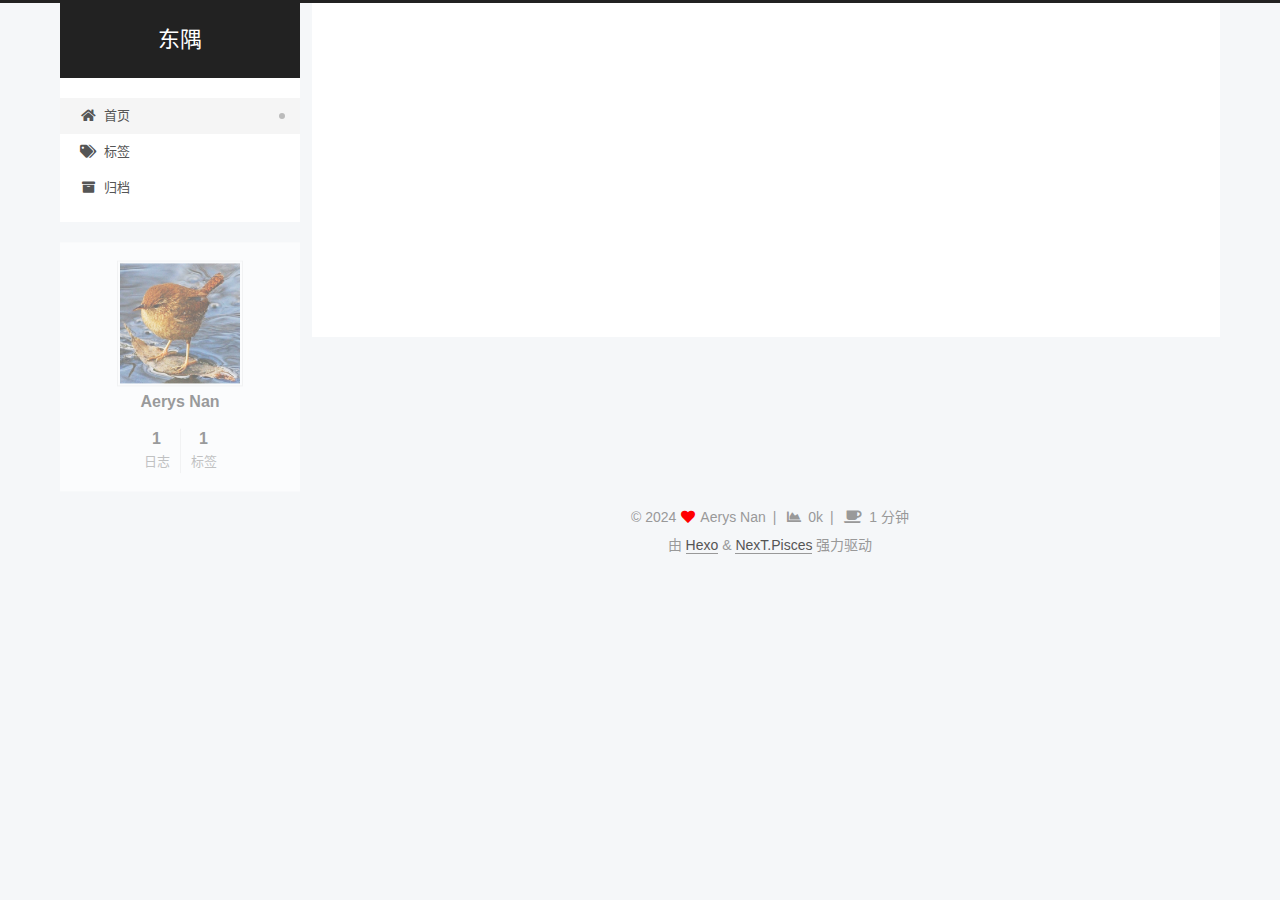
<file: index.html>
<!doctypehtml><html lang=zh-CN><meta charset=UTF-8><meta content=width=device-width,initial-scale=1,maximum-scale=2 name=viewport><meta content=#222 name=theme-color><meta content="Hexo 7.3.0" name=generator><link href=/images/apple-touch-icon-next.png rel=apple-touch-icon sizes=180x180><link href=/images/favicon-32x32-next.png rel=icon sizes=32x32 type=image/png><link href=/images/favicon-16x16-next.png rel=icon sizes=16x16 type=image/png><link color=#222 href=/images/logo.svg rel=mask-icon><link href=/css/main.css rel=stylesheet><link href=/lib/font-awesome/css/all.min.css rel=stylesheet><script id=hexo-configurations>var NexT = window.NexT || {};
    var CONFIG = {"hostname":"aerysnan.github.io","root":"/","scheme":"Pisces","version":"7.8.0","exturl":false,"sidebar":{"position":"left","display":"post","padding":18,"offset":12,"onmobile":false},"copycode":{"enable":false,"show_result":false,"style":null},"back2top":{"enable":true,"sidebar":false,"scrollpercent":false},"bookmark":{"enable":false,"color":"#222","save":"auto"},"fancybox":false,"mediumzoom":false,"lazyload":false,"pangu":false,"comments":{"style":"tabs","active":null,"storage":true,"lazyload":false,"nav":null},"algolia":{"hits":{"per_page":10},"labels":{"input_placeholder":"Search for Posts","hits_empty":"We didn't find any results for the search: ${query}","hits_stats":"${hits} results found in ${time} ms"}},"localsearch":{"enable":false,"trigger":"auto","top_n_per_article":1,"unescape":false,"preload":false},"motion":{"enable":true,"async":false,"transition":{"post_block":"fadeIn","post_header":"slideDownIn","post_body":"slideDownIn","coll_header":"slideLeftIn","sidebar":"slideUpIn"}}};</script><meta content=website property=og:type><meta content=东隅 property=og:title><meta content=https://aerysnan.github.io/index.html property=og:url><meta content=东隅 property=og:site_name><meta content=zh_CN property=og:locale><meta content="Aerys Nan" property=article:author><meta content=summary name=twitter:card><link href=https://aerysnan.github.io/ rel=canonical><script id=page-configurations>// https://hexo.io/docs/variables.html
  CONFIG.page = {
    sidebar: "",
    isHome : true,
    isPost : false,
    lang   : 'zh-CN'
  };</script><title>东隅</title><noscript><style>.use-motion .brand,
  .use-motion .menu-item,
  .sidebar-inner,
  .use-motion .post-block,
  .use-motion .pagination,
  .use-motion .comments,
  .use-motion .post-header,
  .use-motion .post-body,
  .use-motion .collection-header { opacity: initial; }

  .use-motion .site-title,
  .use-motion .site-subtitle {
    opacity: initial;
    top: initial;
  }

  .use-motion .logo-line-before i { left: initial; }
  .use-motion .logo-line-after i { right: initial; }</style></noscript><body itemscope itemtype=http://schema.org/WebPage><div class="container use-motion"><div class=headband></div><header class=header itemscope itemtype=http://schema.org/WPHeader><div class=header-inner><div class=site-brand-container><div class=site-nav-toggle><div aria-label=切换导航栏 class=toggle><span class="toggle-line toggle-line-first"></span><span class="toggle-line toggle-line-middle"></span><span class="toggle-line toggle-line-last"></span></div></div><div class=site-meta><a class=brand href=/ rel=start> <span class=logo-line-before><i></i></span> <h1 class=site-title>东隅</h1> <span class=logo-line-after><i></i></span> </a></div><div class=site-nav-right><div class="toggle popup-trigger"></div></div></div><nav class=site-nav><ul class="main-menu menu" id=menu><li class="menu-item menu-item-home"><a href=/ rel=section><i class="fa fa-home fa-fw"></i>首页</a><li class="menu-item menu-item-tags"><a href=/tags/ rel=section><i class="fa fa-tags fa-fw"></i>标签</a><li class="menu-item menu-item-archives"><a href=/archives/ rel=section><i class="fa fa-archive fa-fw"></i>归档</a></ul></nav></div></header><div class=back-to-top><i class="fa fa-arrow-up"></i><span>0%</span></div><main class=main><div class=main-inner><div class=content-wrap><div class="content index posts-expand"><article class=post-block itemscope itemtype=http://schema.org/Article lang=zh-CN><link href=https://aerysnan.github.io/2024/11/02/Applied-Category-Theory-1/ itemprop=mainEntityOfPage><span hidden itemprop=author itemscope itemtype=http://schema.org/Person> <meta content=/uploads/avatar.jpg itemprop=image> <meta content="Aerys Nan" itemprop=name> <meta itemprop=description> </span><span hidden itemprop=publisher itemscope itemtype=http://schema.org/Organization> <meta content=东隅 itemprop=name> </span><header class=post-header><h2 itemprop="name headline" class=post-title><a class=post-title-link href=/2024/11/02/Applied-Category-Theory-1/ itemprop=url>Applied Category Theory (1)</a></h2><div class=post-meta><span class=post-meta-item> <span class=post-meta-item-icon> <i class="far fa-calendar"></i> </span> <span class=post-meta-item-text>发表于</span> <time itemprop="dateCreated datePublished" title="创建时间：2024-11-02 22:00:05" datetime=2024-11-02T22:00:05+08:00>2024-11-02</time> </span><span class=post-meta-item> <span class=post-meta-item-icon> <i class="far fa-calendar-check"></i> </span> <span class=post-meta-item-text>更新于</span> <time title="修改时间：2024-11-03 02:04:13" datetime=2024-11-03T02:04:13+08:00 itemprop=dateModified>2024-11-03</time> </span><br><span class=post-meta-item title=本文字数> <span class=post-meta-item-icon> <i class="far fa-file-word"></i> </span> <span class=post-meta-item-text>本文字数：</span> <span>1</span> </span><span class=post-meta-item title=阅读时长> <span class=post-meta-item-icon> <i class="far fa-clock"></i> </span> <span class=post-meta-item-text>阅读时长 ≈</span> <span>1 分钟</span> </span></div></header><div class=post-body itemprop=articleBody><p>test</div><footer class=post-footer><div class=post-eof></div></footer></article></div><script>window.addEventListener('tabs:register', () => {
    let { activeClass } = CONFIG.comments;
    if (CONFIG.comments.storage) {
      activeClass = localStorage.getItem('comments_active') || activeClass;
    }
    if (activeClass) {
      let activeTab = document.querySelector(`a[href="#comment-${activeClass}"]`);
      if (activeTab) {
        activeTab.click();
      }
    }
  });
  if (CONFIG.comments.storage) {
    window.addEventListener('tabs:click', event => {
      if (!event.target.matches('.tabs-comment .tab-content .tab-pane')) return;
      let commentClass = event.target.classList[1];
      localStorage.setItem('comments_active', commentClass);
    });
  }</script></div><div class="toggle sidebar-toggle"><span class="toggle-line toggle-line-first"></span><span class="toggle-line toggle-line-middle"></span><span class="toggle-line toggle-line-last"></span></div><aside class=sidebar><div class=sidebar-inner><ul class="sidebar-nav motion-element"><li class=sidebar-nav-toc>文章目录<li class=sidebar-nav-overview>站点概览</ul><!--noindex--><div class="post-toc-wrap sidebar-panel"></div><!--/noindex--><div class="site-overview-wrap sidebar-panel"><div class="site-author motion-element" itemprop=author itemscope itemtype=http://schema.org/Person><img alt="Aerys Nan" class=site-author-image itemprop=image src=/uploads/avatar.jpg><p class=site-author-name itemprop=name>Aerys Nan<div class=site-description itemprop=description></div></div><div class="site-state-wrap motion-element"><nav class=site-state><div class="site-state-item site-state-posts"><a href=/archives/> <span class=site-state-item-count>1</span> <span class=site-state-item-name>日志</span> </a></div><div class="site-state-item site-state-tags"><a href=/tags/> <span class=site-state-item-count>1</span> <span class=site-state-item-name>标签</span></a></div></nav></div></div></div></aside><div id=sidebar-dimmer></div></div></main><footer class=footer><div class=footer-inner><div class=copyright>© <span itemprop=copyrightYear>2024</span><span class=with-love> <i class="fa fa-heart"></i> </span><span class=author itemprop=copyrightHolder>Aerys Nan</span><span class=post-meta-divider>|</span><span class=post-meta-item-icon> <i class="fa fa-chart-area"></i> </span><span title=站点总字数>0k</span><span class=post-meta-divider>|</span><span class=post-meta-item-icon> <i class="fa fa-coffee"></i> </span><span title=站点阅读时长>1 分钟</span></div><div class=powered-by>由 <a class=theme-link href=https://hexo.io/ rel=noopener target=_blank>Hexo</a> & <a class=theme-link href=https://pisces.theme-next.org/ rel=noopener target=_blank>NexT.Pisces</a> 强力驱动</div></div></footer></div><script src=/lib/anime.min.js></script><script src=/lib/velocity/velocity.min.js></script><script src=/lib/velocity/velocity.ui.min.js></script><script src=/js/utils.js></script><script src=/js/motion.js></script><script src=/js/schemes/pisces.js></script><script src=/js/next-boot.js></script>
</file>
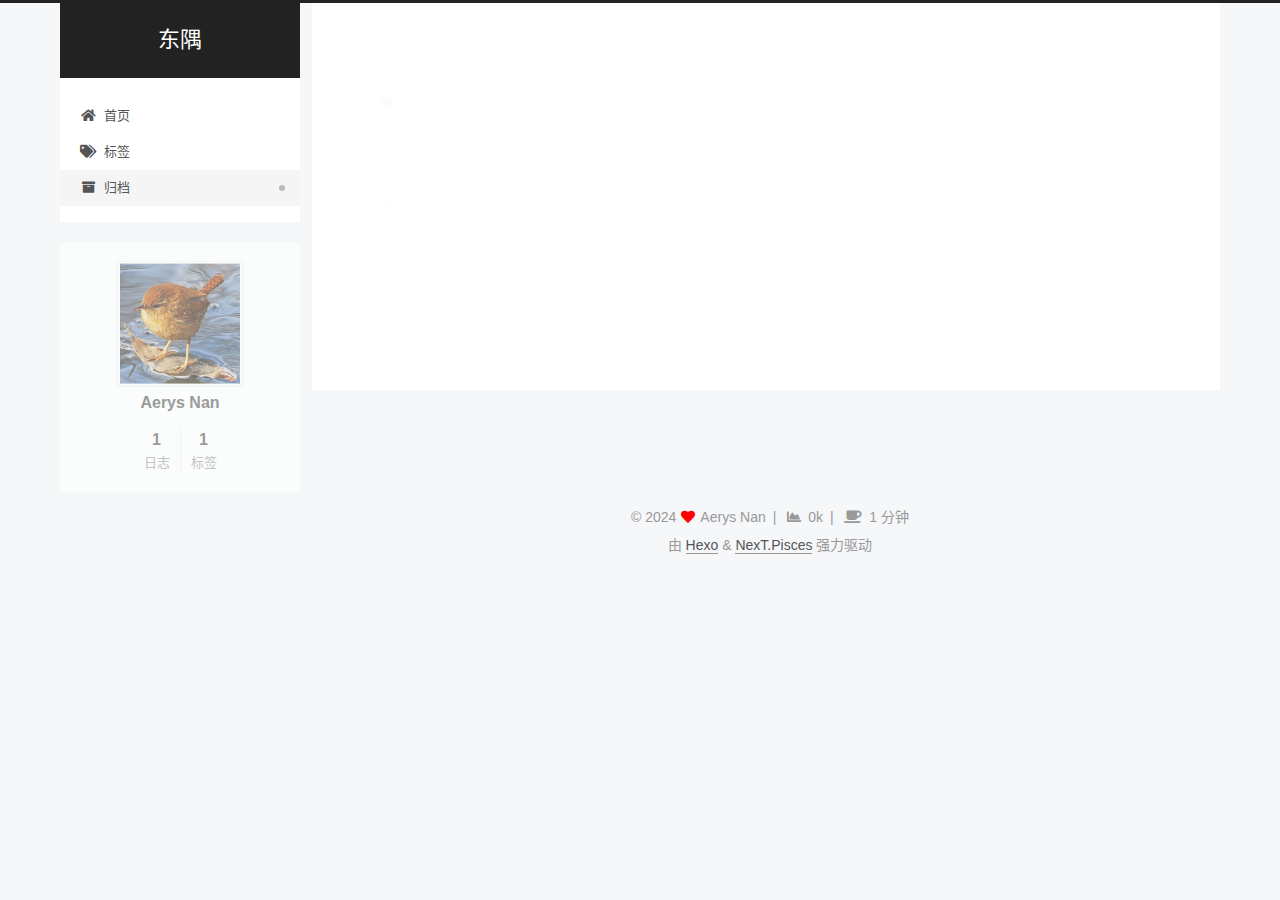
<file: archives/index.html>
<!doctypehtml><html lang=zh-CN><meta charset=UTF-8><meta content=width=device-width,initial-scale=1,maximum-scale=2 name=viewport><meta content=#222 name=theme-color><meta content="Hexo 7.3.0" name=generator><link href=/images/apple-touch-icon-next.png rel=apple-touch-icon sizes=180x180><link href=/images/favicon-32x32-next.png rel=icon sizes=32x32 type=image/png><link href=/images/favicon-16x16-next.png rel=icon sizes=16x16 type=image/png><link color=#222 href=/images/logo.svg rel=mask-icon><link href=/css/main.css rel=stylesheet><link href=/lib/font-awesome/css/all.min.css rel=stylesheet><script id=hexo-configurations>var NexT = window.NexT || {};
    var CONFIG = {"hostname":"aerysnan.github.io","root":"/","scheme":"Pisces","version":"7.8.0","exturl":false,"sidebar":{"position":"left","display":"post","padding":18,"offset":12,"onmobile":false},"copycode":{"enable":false,"show_result":false,"style":null},"back2top":{"enable":true,"sidebar":false,"scrollpercent":false},"bookmark":{"enable":false,"color":"#222","save":"auto"},"fancybox":false,"mediumzoom":false,"lazyload":false,"pangu":false,"comments":{"style":"tabs","active":null,"storage":true,"lazyload":false,"nav":null},"algolia":{"hits":{"per_page":10},"labels":{"input_placeholder":"Search for Posts","hits_empty":"We didn't find any results for the search: ${query}","hits_stats":"${hits} results found in ${time} ms"}},"localsearch":{"enable":false,"trigger":"auto","top_n_per_article":1,"unescape":false,"preload":false},"motion":{"enable":true,"async":false,"transition":{"post_block":"fadeIn","post_header":"slideDownIn","post_body":"slideDownIn","coll_header":"slideLeftIn","sidebar":"slideUpIn"}}};</script><meta content=website property=og:type><meta content=东隅 property=og:title><meta content=https://aerysnan.github.io/archives/index.html property=og:url><meta content=东隅 property=og:site_name><meta content=zh_CN property=og:locale><meta content="Aerys Nan" property=article:author><meta content=summary name=twitter:card><link href=https://aerysnan.github.io/archives/ rel=canonical><script id=page-configurations>// https://hexo.io/docs/variables.html
  CONFIG.page = {
    sidebar: "",
    isHome : false,
    isPost : false,
    lang   : 'zh-CN'
  };</script><title>归档 | 东隅</title><noscript><style>.use-motion .brand,
  .use-motion .menu-item,
  .sidebar-inner,
  .use-motion .post-block,
  .use-motion .pagination,
  .use-motion .comments,
  .use-motion .post-header,
  .use-motion .post-body,
  .use-motion .collection-header { opacity: initial; }

  .use-motion .site-title,
  .use-motion .site-subtitle {
    opacity: initial;
    top: initial;
  }

  .use-motion .logo-line-before i { left: initial; }
  .use-motion .logo-line-after i { right: initial; }</style></noscript><body itemscope itemtype=http://schema.org/WebPage><div class="container use-motion"><div class=headband></div><header class=header itemscope itemtype=http://schema.org/WPHeader><div class=header-inner><div class=site-brand-container><div class=site-nav-toggle><div aria-label=切换导航栏 class=toggle><span class="toggle-line toggle-line-first"></span><span class="toggle-line toggle-line-middle"></span><span class="toggle-line toggle-line-last"></span></div></div><div class=site-meta><a class=brand href=/ rel=start> <span class=logo-line-before><i></i></span> <h1 class=site-title>东隅</h1> <span class=logo-line-after><i></i></span> </a></div><div class=site-nav-right><div class="toggle popup-trigger"></div></div></div><nav class=site-nav><ul class="main-menu menu" id=menu><li class="menu-item menu-item-home"><a href=/ rel=section><i class="fa fa-home fa-fw"></i>首页</a><li class="menu-item menu-item-tags"><a href=/tags/ rel=section><i class="fa fa-tags fa-fw"></i>标签</a><li class="menu-item menu-item-archives"><a href=/archives/ rel=section><i class="fa fa-archive fa-fw"></i>归档</a></ul></nav></div></header><div class=back-to-top><i class="fa fa-arrow-up"></i><span>0%</span></div><main class=main><div class=main-inner><div class=content-wrap><div class="content archive"><div class=post-block><div class=posts-collapse><div class=collection-title><span class=collection-header>嗯..! 目前共计 1 篇日志。 继续努力。</span></div><div class=collection-year><span class=collection-header>2024</span></div><article itemscope itemtype=http://schema.org/Article><header class=post-header><div class=post-meta><time content=2024-11-02 datetime=2024-11-02T22:00:05+08:00 itemprop=dateCreated> 11-02 </time></div><div class=post-title><a class=post-title-link href=/2024/11/02/Applied-Category-Theory-1/ itemprop=url> <span itemprop=name>Applied Category Theory (1)</span> </a></div></header></article></div></div></div><script>window.addEventListener('tabs:register', () => {
    let { activeClass } = CONFIG.comments;
    if (CONFIG.comments.storage) {
      activeClass = localStorage.getItem('comments_active') || activeClass;
    }
    if (activeClass) {
      let activeTab = document.querySelector(`a[href="#comment-${activeClass}"]`);
      if (activeTab) {
        activeTab.click();
      }
    }
  });
  if (CONFIG.comments.storage) {
    window.addEventListener('tabs:click', event => {
      if (!event.target.matches('.tabs-comment .tab-content .tab-pane')) return;
      let commentClass = event.target.classList[1];
      localStorage.setItem('comments_active', commentClass);
    });
  }</script></div><div class="toggle sidebar-toggle"><span class="toggle-line toggle-line-first"></span><span class="toggle-line toggle-line-middle"></span><span class="toggle-line toggle-line-last"></span></div><aside class=sidebar><div class=sidebar-inner><ul class="sidebar-nav motion-element"><li class=sidebar-nav-toc>文章目录<li class=sidebar-nav-overview>站点概览</ul><!--noindex--><div class="post-toc-wrap sidebar-panel"></div><!--/noindex--><div class="site-overview-wrap sidebar-panel"><div class="site-author motion-element" itemprop=author itemscope itemtype=http://schema.org/Person><img alt="Aerys Nan" class=site-author-image itemprop=image src=/uploads/avatar.jpg><p class=site-author-name itemprop=name>Aerys Nan<div class=site-description itemprop=description></div></div><div class="site-state-wrap motion-element"><nav class=site-state><div class="site-state-item site-state-posts"><a href=/archives/> <span class=site-state-item-count>1</span> <span class=site-state-item-name>日志</span> </a></div><div class="site-state-item site-state-tags"><a href=/tags/> <span class=site-state-item-count>1</span> <span class=site-state-item-name>标签</span></a></div></nav></div></div></div></aside><div id=sidebar-dimmer></div></div></main><footer class=footer><div class=footer-inner><div class=copyright>© <span itemprop=copyrightYear>2024</span><span class=with-love> <i class="fa fa-heart"></i> </span><span class=author itemprop=copyrightHolder>Aerys Nan</span><span class=post-meta-divider>|</span><span class=post-meta-item-icon> <i class="fa fa-chart-area"></i> </span><span title=站点总字数>0k</span><span class=post-meta-divider>|</span><span class=post-meta-item-icon> <i class="fa fa-coffee"></i> </span><span title=站点阅读时长>1 分钟</span></div><div class=powered-by>由 <a class=theme-link href=https://hexo.io/ rel=noopener target=_blank>Hexo</a> & <a class=theme-link href=https://pisces.theme-next.org/ rel=noopener target=_blank>NexT.Pisces</a> 强力驱动</div></div></footer></div><script src=/lib/anime.min.js></script><script src=/lib/velocity/velocity.min.js></script><script src=/lib/velocity/velocity.ui.min.js></script><script src=/js/utils.js></script><script src=/js/motion.js></script><script src=/js/schemes/pisces.js></script><script src=/js/next-boot.js></script>
</file>
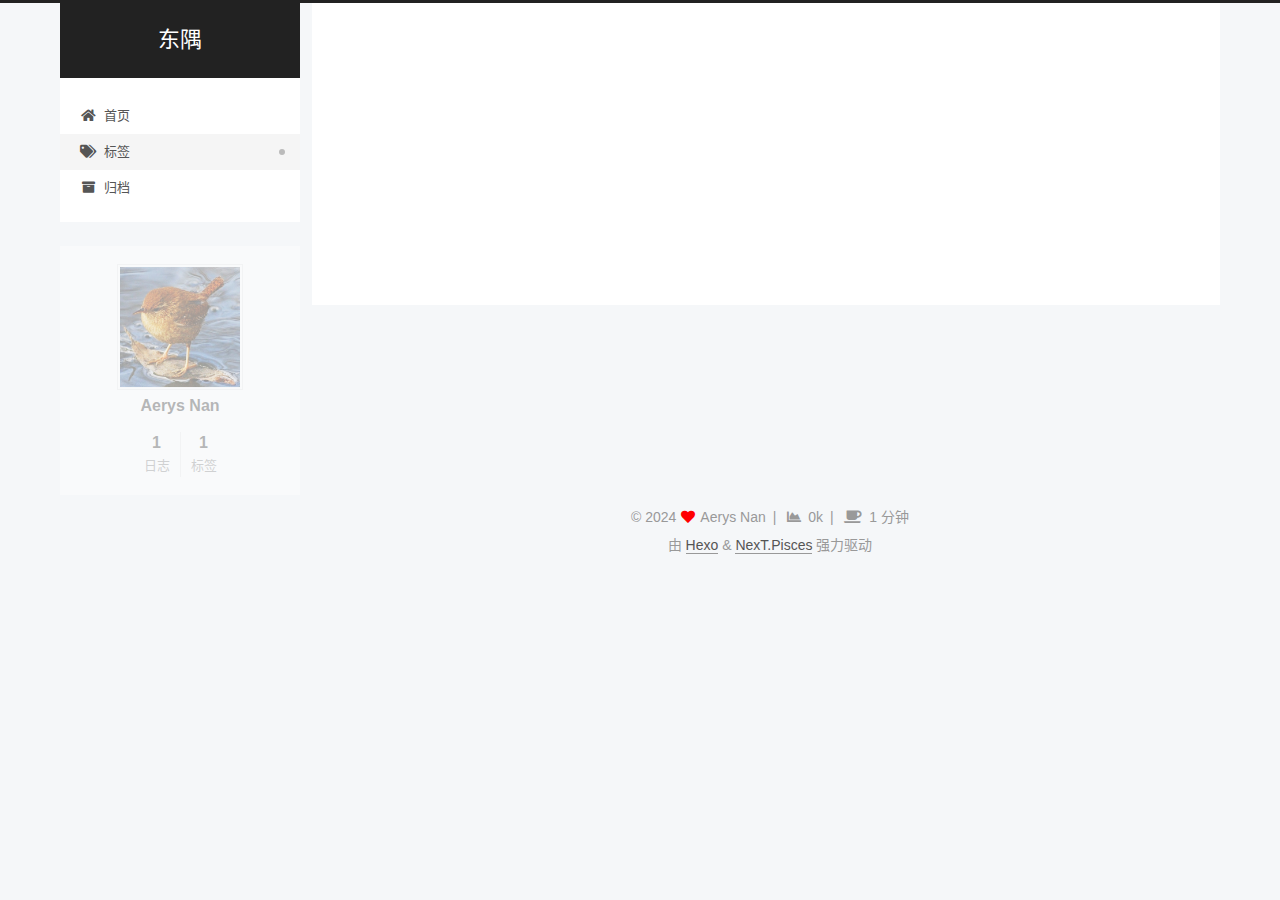
<file: tags/index.html>
<!doctypehtml><html lang=zh-CN><meta charset=UTF-8><meta content=width=device-width,initial-scale=1,maximum-scale=2 name=viewport><meta content=#222 name=theme-color><meta content="Hexo 7.3.0" name=generator><link href=/images/apple-touch-icon-next.png rel=apple-touch-icon sizes=180x180><link href=/images/favicon-32x32-next.png rel=icon sizes=32x32 type=image/png><link href=/images/favicon-16x16-next.png rel=icon sizes=16x16 type=image/png><link color=#222 href=/images/logo.svg rel=mask-icon><link href=/css/main.css rel=stylesheet><link href=/lib/font-awesome/css/all.min.css rel=stylesheet><script id=hexo-configurations>var NexT = window.NexT || {};
    var CONFIG = {"hostname":"aerysnan.github.io","root":"/","scheme":"Pisces","version":"7.8.0","exturl":false,"sidebar":{"position":"left","display":"post","padding":18,"offset":12,"onmobile":false},"copycode":{"enable":false,"show_result":false,"style":null},"back2top":{"enable":true,"sidebar":false,"scrollpercent":false},"bookmark":{"enable":false,"color":"#222","save":"auto"},"fancybox":false,"mediumzoom":false,"lazyload":false,"pangu":false,"comments":{"style":"tabs","active":null,"storage":true,"lazyload":false,"nav":null},"algolia":{"hits":{"per_page":10},"labels":{"input_placeholder":"Search for Posts","hits_empty":"We didn't find any results for the search: ${query}","hits_stats":"${hits} results found in ${time} ms"}},"localsearch":{"enable":false,"trigger":"auto","top_n_per_article":1,"unescape":false,"preload":false},"motion":{"enable":true,"async":false,"transition":{"post_block":"fadeIn","post_header":"slideDownIn","post_body":"slideDownIn","coll_header":"slideLeftIn","sidebar":"slideUpIn"}}};</script><meta content=website property=og:type><meta content=Tags property=og:title><meta content=https://aerysnan.github.io/tags/index.html property=og:url><meta content=东隅 property=og:site_name><meta content=zh_CN property=og:locale><meta content=2024-04-10T15:41:25.000Z property=article:published_time><meta content=2024-11-02T17:51:55.733Z property=article:modified_time><meta content="Aerys Nan" property=article:author><meta content=summary name=twitter:card><link href=https://aerysnan.github.io/tags/ rel=canonical><script id=page-configurations>// https://hexo.io/docs/variables.html
  CONFIG.page = {
    sidebar: "",
    isHome : false,
    isPost : false,
    lang   : 'zh-CN'
  };</script><title>Tags | 东隅 </title><noscript><style>.use-motion .brand,
  .use-motion .menu-item,
  .sidebar-inner,
  .use-motion .post-block,
  .use-motion .pagination,
  .use-motion .comments,
  .use-motion .post-header,
  .use-motion .post-body,
  .use-motion .collection-header { opacity: initial; }

  .use-motion .site-title,
  .use-motion .site-subtitle {
    opacity: initial;
    top: initial;
  }

  .use-motion .logo-line-before i { left: initial; }
  .use-motion .logo-line-after i { right: initial; }</style></noscript><body itemscope itemtype=http://schema.org/WebPage><div class="container use-motion"><div class=headband></div><header class=header itemscope itemtype=http://schema.org/WPHeader><div class=header-inner><div class=site-brand-container><div class=site-nav-toggle><div aria-label=切换导航栏 class=toggle><span class="toggle-line toggle-line-first"></span><span class="toggle-line toggle-line-middle"></span><span class="toggle-line toggle-line-last"></span></div></div><div class=site-meta><a class=brand href=/ rel=start> <span class=logo-line-before><i></i></span> <h1 class=site-title>东隅</h1> <span class=logo-line-after><i></i></span> </a></div><div class=site-nav-right><div class="toggle popup-trigger"></div></div></div><nav class=site-nav><ul class="main-menu menu" id=menu><li class="menu-item menu-item-home"><a href=/ rel=section><i class="fa fa-home fa-fw"></i>首页</a><li class="menu-item menu-item-tags"><a href=/tags/ rel=section><i class="fa fa-tags fa-fw"></i>标签</a><li class="menu-item menu-item-archives"><a href=/archives/ rel=section><i class="fa fa-archive fa-fw"></i>归档</a></ul></nav></div></header><div class=back-to-top><i class="fa fa-arrow-up"></i><span>0%</span></div><main class=main><div class=main-inner><div class=content-wrap><div class="content page posts-expand"><div class=post-block lang=zh-CN><header class=post-header><h1 itemprop="name headline" class=post-title>Tags</h1><div class=post-meta></div></header><div class=post-body><div class=tag-cloud><div class=tag-cloud-title>目前共计 1 个标签</div><div class=tag-cloud-tags><a style="font-size: 12px; color: #ccc" href=/tags/category-theory/>category theory</a></div></div></div></div></div><script>window.addEventListener('tabs:register', () => {
    let { activeClass } = CONFIG.comments;
    if (CONFIG.comments.storage) {
      activeClass = localStorage.getItem('comments_active') || activeClass;
    }
    if (activeClass) {
      let activeTab = document.querySelector(`a[href="#comment-${activeClass}"]`);
      if (activeTab) {
        activeTab.click();
      }
    }
  });
  if (CONFIG.comments.storage) {
    window.addEventListener('tabs:click', event => {
      if (!event.target.matches('.tabs-comment .tab-content .tab-pane')) return;
      let commentClass = event.target.classList[1];
      localStorage.setItem('comments_active', commentClass);
    });
  }</script></div><div class="toggle sidebar-toggle"><span class="toggle-line toggle-line-first"></span><span class="toggle-line toggle-line-middle"></span><span class="toggle-line toggle-line-last"></span></div><aside class=sidebar><div class=sidebar-inner><ul class="sidebar-nav motion-element"><li class=sidebar-nav-toc>文章目录<li class=sidebar-nav-overview>站点概览</ul><!--noindex--><div class="post-toc-wrap sidebar-panel"></div><!--/noindex--><div class="site-overview-wrap sidebar-panel"><div class="site-author motion-element" itemprop=author itemscope itemtype=http://schema.org/Person><img alt="Aerys Nan" class=site-author-image itemprop=image src=/uploads/avatar.jpg><p class=site-author-name itemprop=name>Aerys Nan<div class=site-description itemprop=description></div></div><div class="site-state-wrap motion-element"><nav class=site-state><div class="site-state-item site-state-posts"><a href=/archives/> <span class=site-state-item-count>1</span> <span class=site-state-item-name>日志</span> </a></div><div class="site-state-item site-state-tags"><a href=/tags/> <span class=site-state-item-count>1</span> <span class=site-state-item-name>标签</span></a></div></nav></div></div></div></aside><div id=sidebar-dimmer></div></div></main><footer class=footer><div class=footer-inner><div class=copyright>© <span itemprop=copyrightYear>2024</span><span class=with-love> <i class="fa fa-heart"></i> </span><span class=author itemprop=copyrightHolder>Aerys Nan</span><span class=post-meta-divider>|</span><span class=post-meta-item-icon> <i class="fa fa-chart-area"></i> </span><span title=站点总字数>0k</span><span class=post-meta-divider>|</span><span class=post-meta-item-icon> <i class="fa fa-coffee"></i> </span><span title=站点阅读时长>1 分钟</span></div><div class=powered-by>由 <a class=theme-link href=https://hexo.io/ rel=noopener target=_blank>Hexo</a> & <a class=theme-link href=https://pisces.theme-next.org/ rel=noopener target=_blank>NexT.Pisces</a> 强力驱动</div></div></footer></div><script src=/lib/anime.min.js></script><script src=/lib/velocity/velocity.min.js></script><script src=/lib/velocity/velocity.ui.min.js></script><script src=/js/utils.js></script><script src=/js/motion.js></script><script src=/js/schemes/pisces.js></script><script src=/js/next-boot.js></script>
</file>
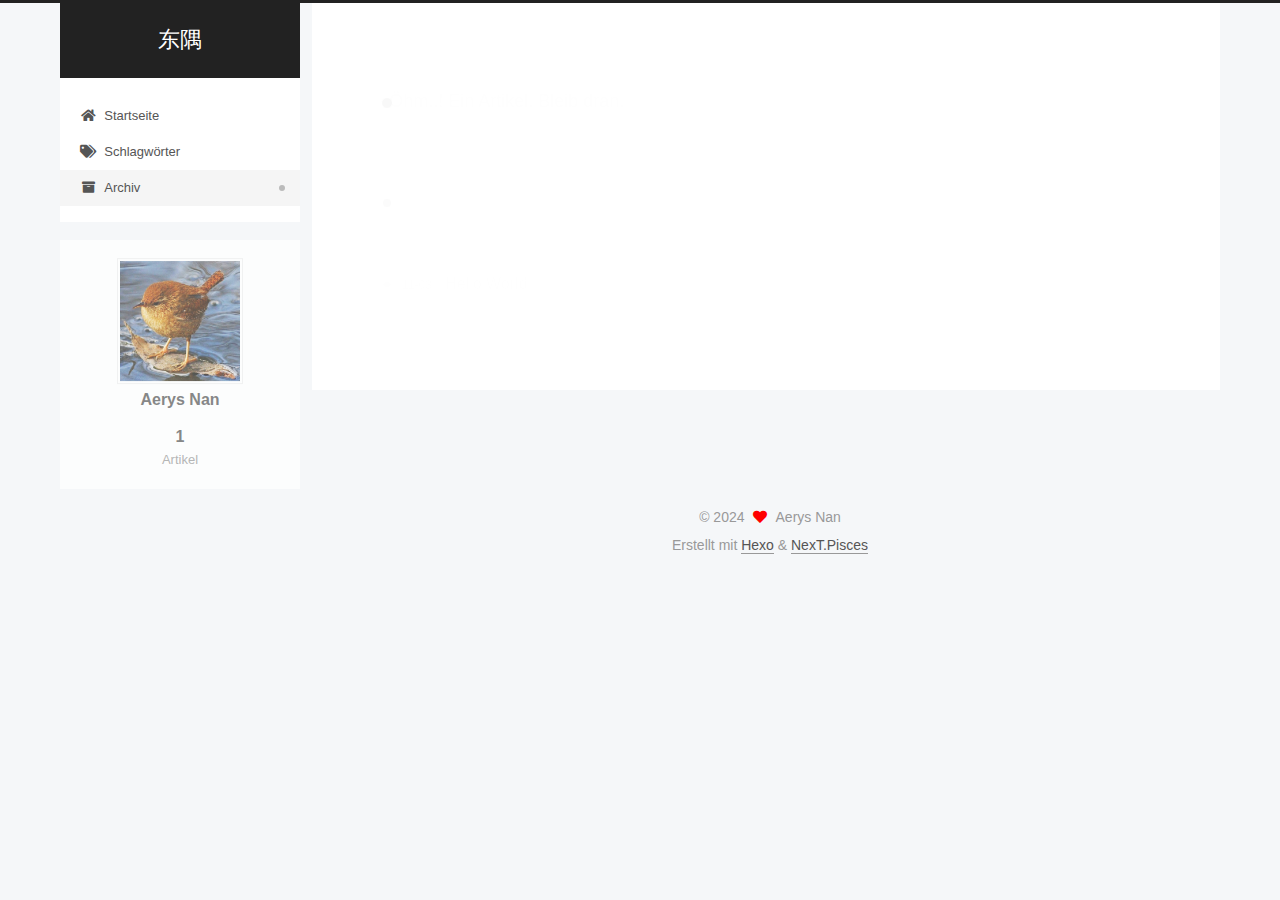
<file: archives/2024/index.html>
<!DOCTYPE html>
<html lang="zh-Hans">
<head>
  <meta charset="UTF-8">
<meta name="viewport" content="width=device-width, initial-scale=1, maximum-scale=2">
<meta name="theme-color" content="#222">
<meta name="generator" content="Hexo 7.3.0">
  <link rel="apple-touch-icon" sizes="180x180" href="/images/apple-touch-icon-next.png">
  <link rel="icon" type="image/png" sizes="32x32" href="/images/favicon-32x32-next.png">
  <link rel="icon" type="image/png" sizes="16x16" href="/images/favicon-16x16-next.png">
  <link rel="mask-icon" href="/images/logo.svg" color="#222">

<link rel="stylesheet" href="/css/main.css">


<link rel="stylesheet" href="/lib/font-awesome/css/all.min.css">

<script id="hexo-configurations">
    var NexT = window.NexT || {};
    var CONFIG = {"hostname":"aerysnan.github.io","root":"/","scheme":"Pisces","version":"7.8.0","exturl":false,"sidebar":{"position":"left","display":"post","padding":18,"offset":12,"onmobile":false},"copycode":{"enable":false,"show_result":false,"style":null},"back2top":{"enable":true,"sidebar":false,"scrollpercent":false},"bookmark":{"enable":false,"color":"#222","save":"auto"},"fancybox":false,"mediumzoom":false,"lazyload":false,"pangu":false,"comments":{"style":"tabs","active":null,"storage":true,"lazyload":false,"nav":null},"algolia":{"hits":{"per_page":10},"labels":{"input_placeholder":"Search for Posts","hits_empty":"We didn't find any results for the search: ${query}","hits_stats":"${hits} results found in ${time} ms"}},"localsearch":{"enable":false,"trigger":"auto","top_n_per_article":1,"unescape":false,"preload":false},"motion":{"enable":true,"async":false,"transition":{"post_block":"fadeIn","post_header":"slideDownIn","post_body":"slideDownIn","coll_header":"slideLeftIn","sidebar":"slideUpIn"}}};
  </script>

  <meta property="og:type" content="website">
<meta property="og:title" content="东隅">
<meta property="og:url" content="https://aerysnan.github.io/archives/2024/index.html">
<meta property="og:site_name" content="东隅">
<meta property="og:locale">
<meta property="article:author" content="Aerys Nan">
<meta name="twitter:card" content="summary">

<link rel="canonical" href="https://aerysnan.github.io/archives/2024/">


<script id="page-configurations">
  // https://hexo.io/docs/variables.html
  CONFIG.page = {
    sidebar: "",
    isHome : false,
    isPost : false,
    lang   : 'zh-Hans'
  };
</script>

  <title>Archiv | 东隅</title>
  






  <noscript>
  <style>
  .use-motion .brand,
  .use-motion .menu-item,
  .sidebar-inner,
  .use-motion .post-block,
  .use-motion .pagination,
  .use-motion .comments,
  .use-motion .post-header,
  .use-motion .post-body,
  .use-motion .collection-header { opacity: initial; }

  .use-motion .site-title,
  .use-motion .site-subtitle {
    opacity: initial;
    top: initial;
  }

  .use-motion .logo-line-before i { left: initial; }
  .use-motion .logo-line-after i { right: initial; }
  </style>
</noscript>

</head>

<body itemscope itemtype="http://schema.org/WebPage">
  <div class="container use-motion">
    <div class="headband"></div>

    <header class="header" itemscope itemtype="http://schema.org/WPHeader">
      <div class="header-inner"><div class="site-brand-container">
  <div class="site-nav-toggle">
    <div class="toggle" aria-label="Navigationsleiste an/ausschalten">
      <span class="toggle-line toggle-line-first"></span>
      <span class="toggle-line toggle-line-middle"></span>
      <span class="toggle-line toggle-line-last"></span>
    </div>
  </div>

  <div class="site-meta">

    <a href="/" class="brand" rel="start">
      <span class="logo-line-before"><i></i></span>
      <h1 class="site-title">东隅</h1>
      <span class="logo-line-after"><i></i></span>
    </a>
  </div>

  <div class="site-nav-right">
    <div class="toggle popup-trigger">
    </div>
  </div>
</div>




<nav class="site-nav">
  <ul id="menu" class="main-menu menu">
        <li class="menu-item menu-item-home">

    <a href="/" rel="section"><i class="fa fa-home fa-fw"></i>Startseite</a>

  </li>
        <li class="menu-item menu-item-tags">

    <a href="/tags/" rel="section"><i class="fa fa-tags fa-fw"></i>Schlagwörter</a>

  </li>
        <li class="menu-item menu-item-archives">

    <a href="/archives/" rel="section"><i class="fa fa-archive fa-fw"></i>Archiv</a>

  </li>
  </ul>
</nav>




</div>
    </header>

    
  <div class="back-to-top">
    <i class="fa fa-arrow-up"></i>
    <span>0%</span>
  </div>


    <main class="main">
      <div class="main-inner">
        <div class="content-wrap">
          

          <div class="content archive">
            

  
  
  
  <div class="post-block">
    <div class="posts-collapse">
      <div class="collection-title">
        <span class="collection-header">Öhm..! Ein Artikel. Bleib dran.</span>
      </div>

      
    <div class="collection-year">
      <span class="collection-header">2024</span>
    </div>

  <article itemscope itemtype="http://schema.org/Article">
    <header class="post-header">

      <div class="post-meta">
        <time itemprop="dateCreated"
              datetime="2024-11-03T01:36:41+08:00"
              content="2024-11-03">
          11-03
        </time>
      </div>

      <div class="post-title">
          <a class="post-title-link" href="/2024/11/02/hello-world/" itemprop="url">
            <span itemprop="name">Hello World</span>
          </a>
      </div>

    </header>
  </article>


    </div>
  </div>
  
  
  

  



          </div>
          

<script>
  window.addEventListener('tabs:register', () => {
    let { activeClass } = CONFIG.comments;
    if (CONFIG.comments.storage) {
      activeClass = localStorage.getItem('comments_active') || activeClass;
    }
    if (activeClass) {
      let activeTab = document.querySelector(`a[href="#comment-${activeClass}"]`);
      if (activeTab) {
        activeTab.click();
      }
    }
  });
  if (CONFIG.comments.storage) {
    window.addEventListener('tabs:click', event => {
      if (!event.target.matches('.tabs-comment .tab-content .tab-pane')) return;
      let commentClass = event.target.classList[1];
      localStorage.setItem('comments_active', commentClass);
    });
  }
</script>

        </div>
          
  
  <div class="toggle sidebar-toggle">
    <span class="toggle-line toggle-line-first"></span>
    <span class="toggle-line toggle-line-middle"></span>
    <span class="toggle-line toggle-line-last"></span>
  </div>

  <aside class="sidebar">
    <div class="sidebar-inner">

      <ul class="sidebar-nav motion-element">
        <li class="sidebar-nav-toc">
          Inhaltsverzeichnis
        </li>
        <li class="sidebar-nav-overview">
          Übersicht
        </li>
      </ul>

      <!--noindex-->
      <div class="post-toc-wrap sidebar-panel">
      </div>
      <!--/noindex-->

      <div class="site-overview-wrap sidebar-panel">
        <div class="site-author motion-element" itemprop="author" itemscope itemtype="http://schema.org/Person">
    <img class="site-author-image" itemprop="image" alt="Aerys Nan"
      src="/uploads/avatar.jpg">
  <p class="site-author-name" itemprop="name">Aerys Nan</p>
  <div class="site-description" itemprop="description"></div>
</div>
<div class="site-state-wrap motion-element">
  <nav class="site-state">
      <div class="site-state-item site-state-posts">
          <a href="/archives/">
        
          <span class="site-state-item-count">1</span>
          <span class="site-state-item-name">Artikel</span>
        </a>
      </div>
  </nav>
</div>



      </div>

    </div>
  </aside>
  <div id="sidebar-dimmer"></div>


      </div>
    </main>

    <footer class="footer">
      <div class="footer-inner">
        

        

<div class="copyright">
  
  &copy; 
  <span itemprop="copyrightYear">2024</span>
  <span class="with-love">
    <i class="fa fa-heart"></i>
  </span>
  <span class="author" itemprop="copyrightHolder">Aerys Nan</span>
</div>
  <div class="powered-by">Erstellt mit  <a href="https://hexo.io/" class="theme-link" rel="noopener" target="_blank">Hexo</a> & <a href="https://pisces.theme-next.org/" class="theme-link" rel="noopener" target="_blank">NexT.Pisces</a>
  </div>

        








      </div>
    </footer>
  </div>

  
  <script src="/lib/anime.min.js"></script>
  <script src="/lib/velocity/velocity.min.js"></script>
  <script src="/lib/velocity/velocity.ui.min.js"></script>

<script src="/js/utils.js"></script>

<script src="/js/motion.js"></script>


<script src="/js/schemes/pisces.js"></script>


<script src="/js/next-boot.js"></script>




  















  

  

</body>
</html>
</file>
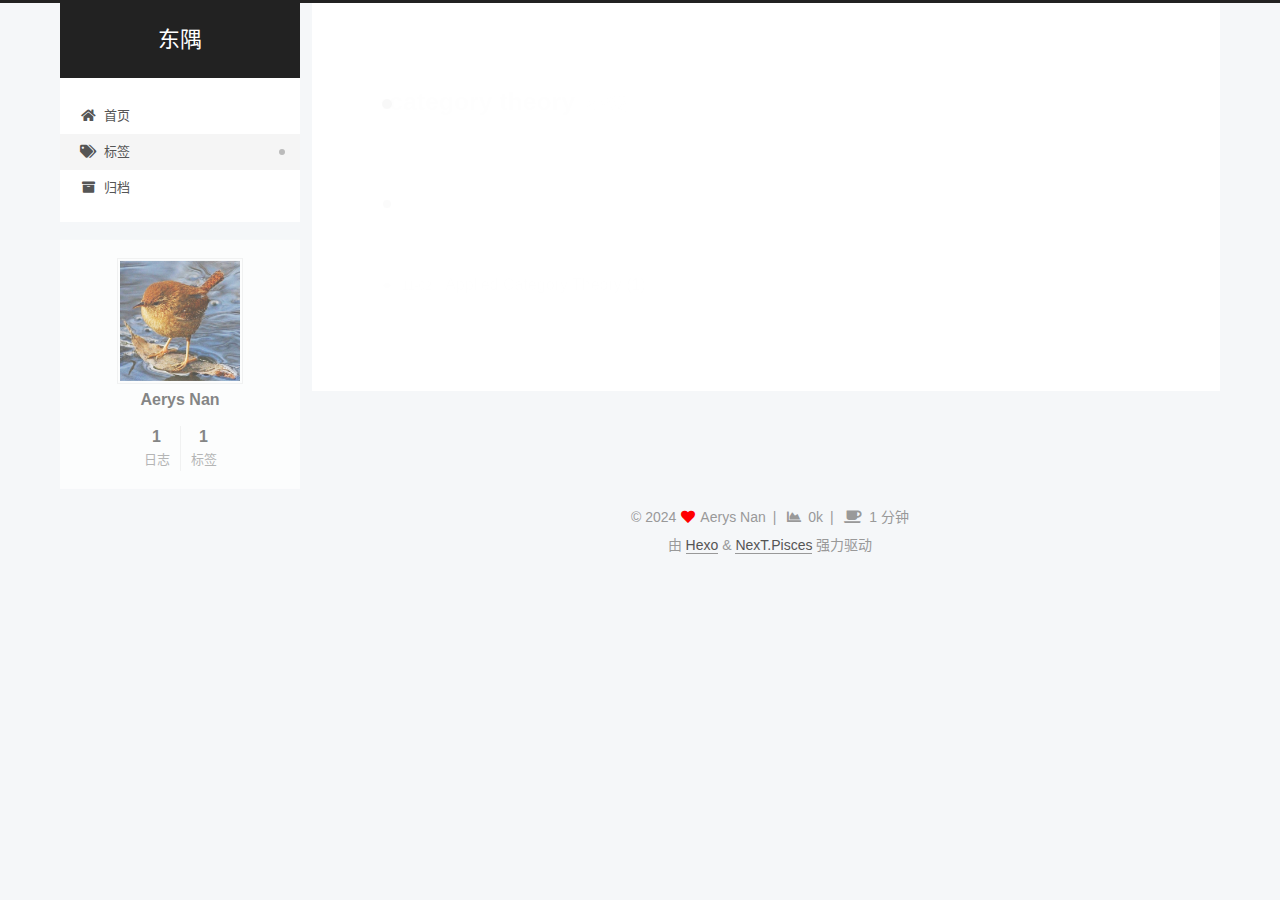
<file: tags/category-theory/index.html>
<!doctypehtml><html lang=zh-CN><meta charset=UTF-8><meta content=width=device-width,initial-scale=1,maximum-scale=2 name=viewport><meta content=#222 name=theme-color><meta content="Hexo 7.3.0" name=generator><link href=/images/apple-touch-icon-next.png rel=apple-touch-icon sizes=180x180><link href=/images/favicon-32x32-next.png rel=icon sizes=32x32 type=image/png><link href=/images/favicon-16x16-next.png rel=icon sizes=16x16 type=image/png><link color=#222 href=/images/logo.svg rel=mask-icon><link href=/css/main.css rel=stylesheet><link href=/lib/font-awesome/css/all.min.css rel=stylesheet><script id=hexo-configurations>var NexT = window.NexT || {};
    var CONFIG = {"hostname":"aerysnan.github.io","root":"/","scheme":"Pisces","version":"7.8.0","exturl":false,"sidebar":{"position":"left","display":"post","padding":18,"offset":12,"onmobile":false},"copycode":{"enable":false,"show_result":false,"style":null},"back2top":{"enable":true,"sidebar":false,"scrollpercent":false},"bookmark":{"enable":false,"color":"#222","save":"auto"},"fancybox":false,"mediumzoom":false,"lazyload":false,"pangu":false,"comments":{"style":"tabs","active":null,"storage":true,"lazyload":false,"nav":null},"algolia":{"hits":{"per_page":10},"labels":{"input_placeholder":"Search for Posts","hits_empty":"We didn't find any results for the search: ${query}","hits_stats":"${hits} results found in ${time} ms"}},"localsearch":{"enable":false,"trigger":"auto","top_n_per_article":1,"unescape":false,"preload":false},"motion":{"enable":true,"async":false,"transition":{"post_block":"fadeIn","post_header":"slideDownIn","post_body":"slideDownIn","coll_header":"slideLeftIn","sidebar":"slideUpIn"}}};</script><meta content=website property=og:type><meta content=东隅 property=og:title><meta content=https://aerysnan.github.io/tags/category-theory/index.html property=og:url><meta content=东隅 property=og:site_name><meta content=zh_CN property=og:locale><meta content="Aerys Nan" property=article:author><meta content=summary name=twitter:card><link href=https://aerysnan.github.io/tags/category-theory/ rel=canonical><script id=page-configurations>// https://hexo.io/docs/variables.html
  CONFIG.page = {
    sidebar: "",
    isHome : false,
    isPost : false,
    lang   : 'zh-CN'
  };</script><title>标签: category theory | 东隅</title><noscript><style>.use-motion .brand,
  .use-motion .menu-item,
  .sidebar-inner,
  .use-motion .post-block,
  .use-motion .pagination,
  .use-motion .comments,
  .use-motion .post-header,
  .use-motion .post-body,
  .use-motion .collection-header { opacity: initial; }

  .use-motion .site-title,
  .use-motion .site-subtitle {
    opacity: initial;
    top: initial;
  }

  .use-motion .logo-line-before i { left: initial; }
  .use-motion .logo-line-after i { right: initial; }</style></noscript><body itemscope itemtype=http://schema.org/WebPage><div class="container use-motion"><div class=headband></div><header class=header itemscope itemtype=http://schema.org/WPHeader><div class=header-inner><div class=site-brand-container><div class=site-nav-toggle><div aria-label=切换导航栏 class=toggle><span class="toggle-line toggle-line-first"></span><span class="toggle-line toggle-line-middle"></span><span class="toggle-line toggle-line-last"></span></div></div><div class=site-meta><a class=brand href=/ rel=start> <span class=logo-line-before><i></i></span> <h1 class=site-title>东隅</h1> <span class=logo-line-after><i></i></span> </a></div><div class=site-nav-right><div class="toggle popup-trigger"></div></div></div><nav class=site-nav><ul class="main-menu menu" id=menu><li class="menu-item menu-item-home"><a href=/ rel=section><i class="fa fa-home fa-fw"></i>首页</a><li class="menu-item menu-item-tags"><a href=/tags/ rel=section><i class="fa fa-tags fa-fw"></i>标签</a><li class="menu-item menu-item-archives"><a href=/archives/ rel=section><i class="fa fa-archive fa-fw"></i>归档</a></ul></nav></div></header><div class=back-to-top><i class="fa fa-arrow-up"></i><span>0%</span></div><main class=main><div class=main-inner><div class=content-wrap><div class="content tag"><div class=post-block><div class=posts-collapse><div class=collection-title><h2 class=collection-header>category theory <small>标签</small></h2></div><div class=collection-year><span class=collection-header>2024</span></div><article itemscope itemtype=http://schema.org/Article><header class=post-header><div class=post-meta><time content=2024-11-02 datetime=2024-11-02T22:00:05+08:00 itemprop=dateCreated> 11-02 </time></div><div class=post-title><a class=post-title-link href=/2024/11/02/Applied-Category-Theory-1/ itemprop=url> <span itemprop=name>Applied Category Theory (1)</span> </a></div></header></article></div></div></div><script>window.addEventListener('tabs:register', () => {
    let { activeClass } = CONFIG.comments;
    if (CONFIG.comments.storage) {
      activeClass = localStorage.getItem('comments_active') || activeClass;
    }
    if (activeClass) {
      let activeTab = document.querySelector(`a[href="#comment-${activeClass}"]`);
      if (activeTab) {
        activeTab.click();
      }
    }
  });
  if (CONFIG.comments.storage) {
    window.addEventListener('tabs:click', event => {
      if (!event.target.matches('.tabs-comment .tab-content .tab-pane')) return;
      let commentClass = event.target.classList[1];
      localStorage.setItem('comments_active', commentClass);
    });
  }</script></div><div class="toggle sidebar-toggle"><span class="toggle-line toggle-line-first"></span><span class="toggle-line toggle-line-middle"></span><span class="toggle-line toggle-line-last"></span></div><aside class=sidebar><div class=sidebar-inner><ul class="sidebar-nav motion-element"><li class=sidebar-nav-toc>文章目录<li class=sidebar-nav-overview>站点概览</ul><!--noindex--><div class="post-toc-wrap sidebar-panel"></div><!--/noindex--><div class="site-overview-wrap sidebar-panel"><div class="site-author motion-element" itemprop=author itemscope itemtype=http://schema.org/Person><img alt="Aerys Nan" class=site-author-image itemprop=image src=/uploads/avatar.jpg><p class=site-author-name itemprop=name>Aerys Nan<div class=site-description itemprop=description></div></div><div class="site-state-wrap motion-element"><nav class=site-state><div class="site-state-item site-state-posts"><a href=/archives/> <span class=site-state-item-count>1</span> <span class=site-state-item-name>日志</span> </a></div><div class="site-state-item site-state-tags"><a href=/tags/> <span class=site-state-item-count>1</span> <span class=site-state-item-name>标签</span></a></div></nav></div></div></div></aside><div id=sidebar-dimmer></div></div></main><footer class=footer><div class=footer-inner><div class=copyright>© <span itemprop=copyrightYear>2024</span><span class=with-love> <i class="fa fa-heart"></i> </span><span class=author itemprop=copyrightHolder>Aerys Nan</span><span class=post-meta-divider>|</span><span class=post-meta-item-icon> <i class="fa fa-chart-area"></i> </span><span title=站点总字数>0k</span><span class=post-meta-divider>|</span><span class=post-meta-item-icon> <i class="fa fa-coffee"></i> </span><span title=站点阅读时长>1 分钟</span></div><div class=powered-by>由 <a class=theme-link href=https://hexo.io/ rel=noopener target=_blank>Hexo</a> & <a class=theme-link href=https://pisces.theme-next.org/ rel=noopener target=_blank>NexT.Pisces</a> 强力驱动</div></div></footer></div><script src=/lib/anime.min.js></script><script src=/lib/velocity/velocity.min.js></script><script src=/lib/velocity/velocity.ui.min.js></script><script src=/js/utils.js></script><script src=/js/motion.js></script><script src=/js/schemes/pisces.js></script><script src=/js/next-boot.js></script>
</file>
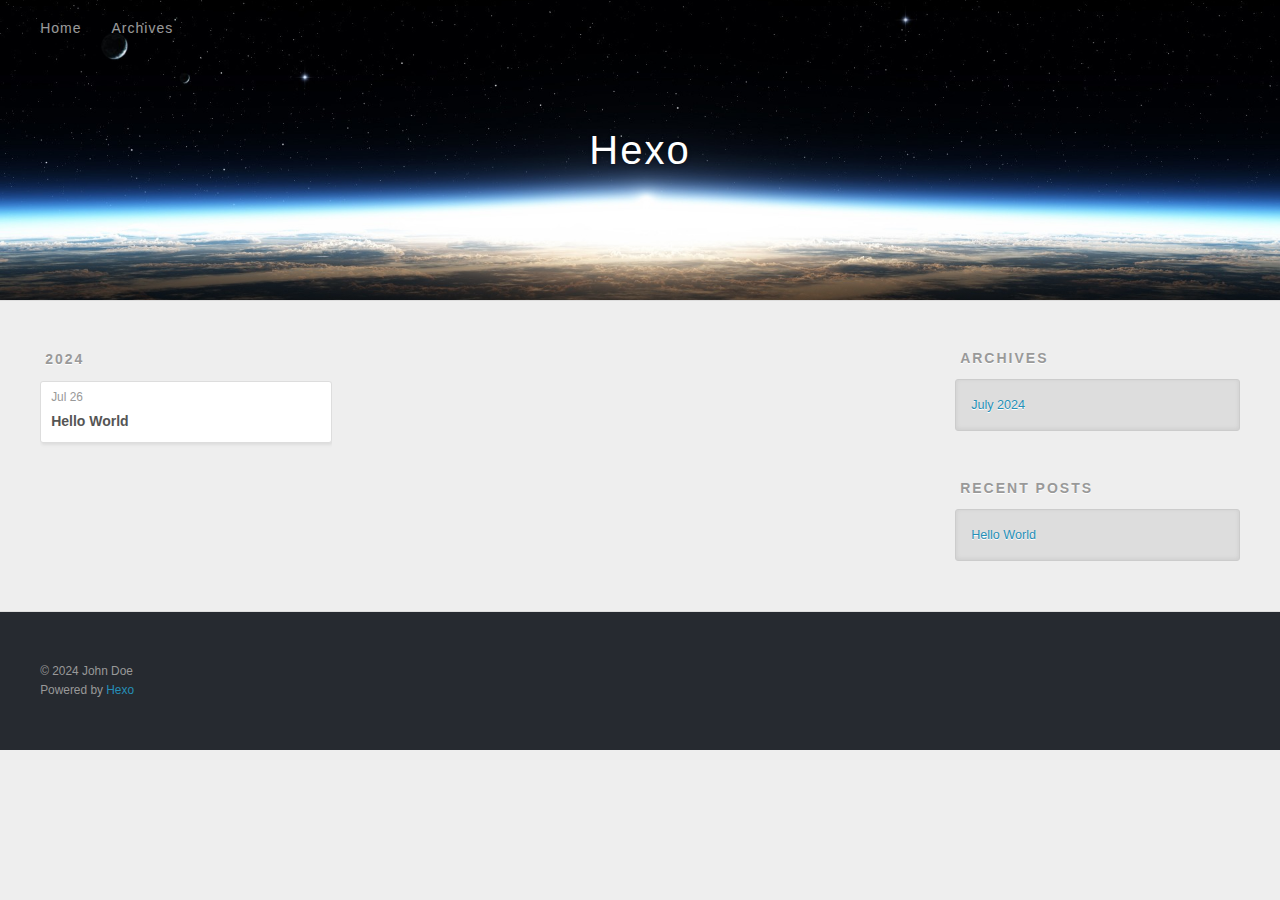
<file: archives/2024/07/index.html>
<!DOCTYPE html>
<html>
<head>
  <meta charset="utf-8">
  
  
  <title>Archives: 2024/7 | Hexo</title>
  <meta name="viewport" content="width=device-width, initial-scale=1, shrink-to-fit=no">
  <meta property="og:type" content="website">
<meta property="og:title" content="Hexo">
<meta property="og:url" content="http://example.com/archives/2024/07/index.html">
<meta property="og:site_name" content="Hexo">
<meta property="og:locale" content="en_US">
<meta property="article:author" content="John Doe">
<meta name="twitter:card" content="summary">
  
    <link rel="alternate" href="/atom.xml" title="Hexo" type="application/atom+xml">
  
  
    <link rel="shortcut icon" href="/favicon.png">
  
  
  
<link rel="stylesheet" href="/css/style.css">

  
    
<link rel="stylesheet" href="/fancybox/jquery.fancybox.min.css">

  
  
<meta name="generator" content="Hexo 7.3.0"></head>

<body>
  <div id="container">
    <div id="wrap">
      <header id="header">
  <div id="banner"></div>
  <div id="header-outer" class="outer">
    <div id="header-title" class="inner">
      <h1 id="logo-wrap">
        <a href="/" id="logo">Hexo</a>
      </h1>
      
    </div>
    <div id="header-inner" class="inner">
      <nav id="main-nav">
        <a id="main-nav-toggle" class="nav-icon"><span class="fa fa-bars"></span></a>
        
          <a class="main-nav-link" href="/">Home</a>
        
          <a class="main-nav-link" href="/archives">Archives</a>
        
      </nav>
      <nav id="sub-nav">
        
        
          <a class="nav-icon" href="/atom.xml" title="RSS Feed"><span class="fa fa-rss"></span></a>
        
        <a class="nav-icon nav-search-btn" title="Search"><span class="fa fa-search"></span></a>
      </nav>
      <div id="search-form-wrap">
        <form action="//google.com/search" method="get" accept-charset="UTF-8" class="search-form"><input type="search" name="q" class="search-form-input" placeholder="Search"><button type="submit" class="search-form-submit">&#xF002;</button><input type="hidden" name="sitesearch" value="http://example.com"></form>
      </div>
    </div>
  </div>
</header>

      <div class="outer">
        <section id="main">
  
  
    
    
      
      
      <section class="archives-wrap">
        <div class="archive-year-wrap">
          <a href="/archives/2024" class="archive-year">2024</a>
        </div>
        <div class="archives">
    
    <article class="archive-article archive-type-post">
  <div class="archive-article-inner">
    <header class="archive-article-header">
      <a href="/2024/07/26/hello-world/" class="archive-article-date">
  <time class="dt-published" datetime="2024-07-26T02:58:29.328Z" itemprop="datePublished">Jul 26</time>
</a>
      
  
    <h1 itemprop="name">
      <a class="archive-article-title" href="/2024/07/26/hello-world/">Hello World</a>
    </h1>
  

    </header>
  </div>
</article>
  
  
    </div></section>
  


</section>
        
          <aside id="sidebar">
  
    

  
    

  
    
  
    
  <div class="widget-wrap">
    <h3 class="widget-title">Archives</h3>
    <div class="widget">
      <ul class="archive-list"><li class="archive-list-item"><a class="archive-list-link" href="/archives/2024/07/">July 2024</a></li></ul>
    </div>
  </div>


  
    
  <div class="widget-wrap">
    <h3 class="widget-title">Recent Posts</h3>
    <div class="widget">
      <ul>
        
          <li>
            <a href="/2024/07/26/hello-world/">Hello World</a>
          </li>
        
      </ul>
    </div>
  </div>

  
</aside>
        
      </div>
      <footer id="footer">
  
  <div class="outer">
    <div id="footer-info" class="inner">
      
      &copy; 2024 John Doe<br>
      Powered by <a href="https://hexo.io/" target="_blank">Hexo</a>
    </div>
  </div>
</footer>

    </div>
    <nav id="mobile-nav">
  
    <a href="/" class="mobile-nav-link">Home</a>
  
    <a href="/archives" class="mobile-nav-link">Archives</a>
  
</nav>
    


<script src="/js/jquery-3.6.4.min.js"></script>



  
<script src="/fancybox/jquery.fancybox.min.js"></script>




<script src="/js/script.js"></script>





  </div>
</body>
</html>
</file>
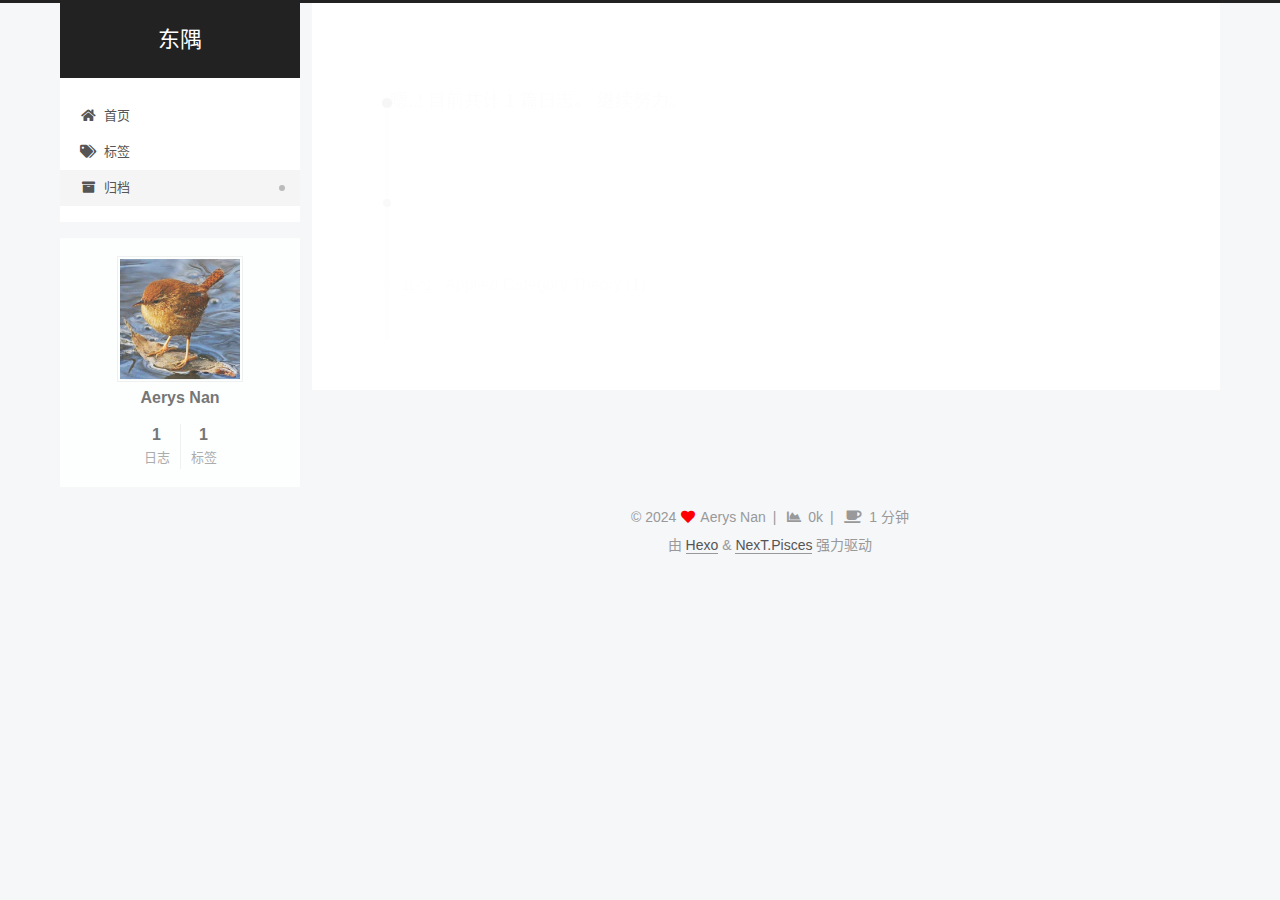
<file: archives/2024/11/index.html>
<!doctypehtml><html lang=zh-CN><meta charset=UTF-8><meta content=width=device-width,initial-scale=1,maximum-scale=2 name=viewport><meta content=#222 name=theme-color><meta content="Hexo 7.3.0" name=generator><link href=/images/apple-touch-icon-next.png rel=apple-touch-icon sizes=180x180><link href=/images/favicon-32x32-next.png rel=icon sizes=32x32 type=image/png><link href=/images/favicon-16x16-next.png rel=icon sizes=16x16 type=image/png><link color=#222 href=/images/logo.svg rel=mask-icon><link href=/css/main.css rel=stylesheet><link href=/lib/font-awesome/css/all.min.css rel=stylesheet><script id=hexo-configurations>var NexT = window.NexT || {};
    var CONFIG = {"hostname":"aerysnan.github.io","root":"/","scheme":"Pisces","version":"7.8.0","exturl":false,"sidebar":{"position":"left","display":"post","padding":18,"offset":12,"onmobile":false},"copycode":{"enable":false,"show_result":false,"style":null},"back2top":{"enable":true,"sidebar":false,"scrollpercent":false},"bookmark":{"enable":false,"color":"#222","save":"auto"},"fancybox":false,"mediumzoom":false,"lazyload":false,"pangu":false,"comments":{"style":"tabs","active":null,"storage":true,"lazyload":false,"nav":null},"algolia":{"hits":{"per_page":10},"labels":{"input_placeholder":"Search for Posts","hits_empty":"We didn't find any results for the search: ${query}","hits_stats":"${hits} results found in ${time} ms"}},"localsearch":{"enable":false,"trigger":"auto","top_n_per_article":1,"unescape":false,"preload":false},"motion":{"enable":true,"async":false,"transition":{"post_block":"fadeIn","post_header":"slideDownIn","post_body":"slideDownIn","coll_header":"slideLeftIn","sidebar":"slideUpIn"}}};</script><meta content=website property=og:type><meta content=东隅 property=og:title><meta content=https://aerysnan.github.io/archives/2024/11/index.html property=og:url><meta content=东隅 property=og:site_name><meta content=zh_CN property=og:locale><meta content="Aerys Nan" property=article:author><meta content=summary name=twitter:card><link href=https://aerysnan.github.io/archives/2024/11/ rel=canonical><script id=page-configurations>// https://hexo.io/docs/variables.html
  CONFIG.page = {
    sidebar: "",
    isHome : false,
    isPost : false,
    lang   : 'zh-CN'
  };</script><title>归档 | 东隅</title><noscript><style>.use-motion .brand,
  .use-motion .menu-item,
  .sidebar-inner,
  .use-motion .post-block,
  .use-motion .pagination,
  .use-motion .comments,
  .use-motion .post-header,
  .use-motion .post-body,
  .use-motion .collection-header { opacity: initial; }

  .use-motion .site-title,
  .use-motion .site-subtitle {
    opacity: initial;
    top: initial;
  }

  .use-motion .logo-line-before i { left: initial; }
  .use-motion .logo-line-after i { right: initial; }</style></noscript><body itemscope itemtype=http://schema.org/WebPage><div class="container use-motion"><div class=headband></div><header class=header itemscope itemtype=http://schema.org/WPHeader><div class=header-inner><div class=site-brand-container><div class=site-nav-toggle><div aria-label=切换导航栏 class=toggle><span class="toggle-line toggle-line-first"></span><span class="toggle-line toggle-line-middle"></span><span class="toggle-line toggle-line-last"></span></div></div><div class=site-meta><a class=brand href=/ rel=start> <span class=logo-line-before><i></i></span> <h1 class=site-title>东隅</h1> <span class=logo-line-after><i></i></span> </a></div><div class=site-nav-right><div class="toggle popup-trigger"></div></div></div><nav class=site-nav><ul class="main-menu menu" id=menu><li class="menu-item menu-item-home"><a href=/ rel=section><i class="fa fa-home fa-fw"></i>首页</a><li class="menu-item menu-item-tags"><a href=/tags/ rel=section><i class="fa fa-tags fa-fw"></i>标签</a><li class="menu-item menu-item-archives"><a href=/archives/ rel=section><i class="fa fa-archive fa-fw"></i>归档</a></ul></nav></div></header><div class=back-to-top><i class="fa fa-arrow-up"></i><span>0%</span></div><main class=main><div class=main-inner><div class=content-wrap><div class="content archive"><div class=post-block><div class=posts-collapse><div class=collection-title><span class=collection-header>嗯..! 目前共计 1 篇日志。 继续努力。</span></div><div class=collection-year><span class=collection-header>2024</span></div><article itemscope itemtype=http://schema.org/Article><header class=post-header><div class=post-meta><time content=2024-11-02 datetime=2024-11-02T22:00:05+08:00 itemprop=dateCreated> 11-02 </time></div><div class=post-title><a class=post-title-link href=/2024/11/02/Applied-Category-Theory-1/ itemprop=url> <span itemprop=name>Applied Category Theory (1)</span> </a></div></header></article></div></div></div><script>window.addEventListener('tabs:register', () => {
    let { activeClass } = CONFIG.comments;
    if (CONFIG.comments.storage) {
      activeClass = localStorage.getItem('comments_active') || activeClass;
    }
    if (activeClass) {
      let activeTab = document.querySelector(`a[href="#comment-${activeClass}"]`);
      if (activeTab) {
        activeTab.click();
      }
    }
  });
  if (CONFIG.comments.storage) {
    window.addEventListener('tabs:click', event => {
      if (!event.target.matches('.tabs-comment .tab-content .tab-pane')) return;
      let commentClass = event.target.classList[1];
      localStorage.setItem('comments_active', commentClass);
    });
  }</script></div><div class="toggle sidebar-toggle"><span class="toggle-line toggle-line-first"></span><span class="toggle-line toggle-line-middle"></span><span class="toggle-line toggle-line-last"></span></div><aside class=sidebar><div class=sidebar-inner><ul class="sidebar-nav motion-element"><li class=sidebar-nav-toc>文章目录<li class=sidebar-nav-overview>站点概览</ul><!--noindex--><div class="post-toc-wrap sidebar-panel"></div><!--/noindex--><div class="site-overview-wrap sidebar-panel"><div class="site-author motion-element" itemprop=author itemscope itemtype=http://schema.org/Person><img alt="Aerys Nan" class=site-author-image itemprop=image src=/uploads/avatar.jpg><p class=site-author-name itemprop=name>Aerys Nan<div class=site-description itemprop=description></div></div><div class="site-state-wrap motion-element"><nav class=site-state><div class="site-state-item site-state-posts"><a href=/archives/> <span class=site-state-item-count>1</span> <span class=site-state-item-name>日志</span> </a></div><div class="site-state-item site-state-tags"><a href=/tags/> <span class=site-state-item-count>1</span> <span class=site-state-item-name>标签</span></a></div></nav></div></div></div></aside><div id=sidebar-dimmer></div></div></main><footer class=footer><div class=footer-inner><div class=copyright>© <span itemprop=copyrightYear>2024</span><span class=with-love> <i class="fa fa-heart"></i> </span><span class=author itemprop=copyrightHolder>Aerys Nan</span><span class=post-meta-divider>|</span><span class=post-meta-item-icon> <i class="fa fa-chart-area"></i> </span><span title=站点总字数>0k</span><span class=post-meta-divider>|</span><span class=post-meta-item-icon> <i class="fa fa-coffee"></i> </span><span title=站点阅读时长>1 分钟</span></div><div class=powered-by>由 <a class=theme-link href=https://hexo.io/ rel=noopener target=_blank>Hexo</a> & <a class=theme-link href=https://pisces.theme-next.org/ rel=noopener target=_blank>NexT.Pisces</a> 强力驱动</div></div></footer></div><script src=/lib/anime.min.js></script><script src=/lib/velocity/velocity.min.js></script><script src=/lib/velocity/velocity.ui.min.js></script><script src=/js/utils.js></script><script src=/js/motion.js></script><script src=/js/schemes/pisces.js></script><script src=/js/next-boot.js></script>
</file>
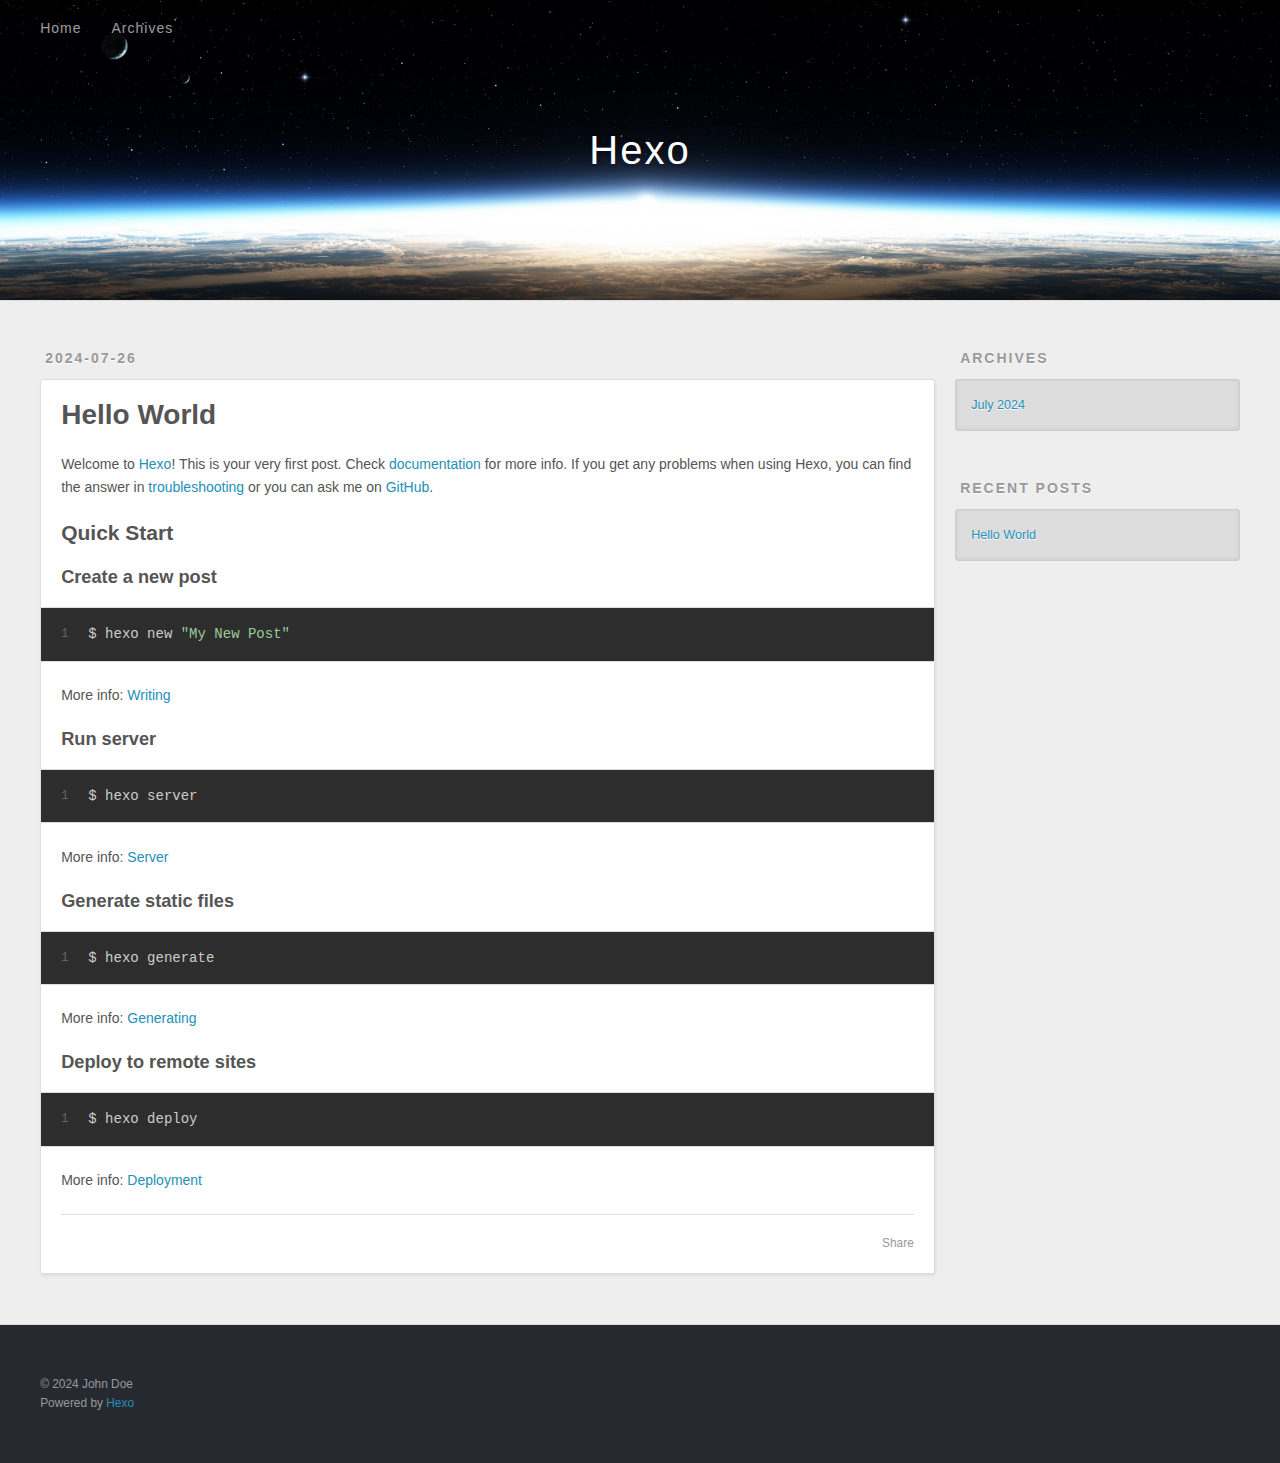
<file: 2024/07/26/hello-world/index.html>
<!DOCTYPE html>
<html>
<head>
  <meta charset="utf-8">
  
  
  <title>Hello World | Hexo</title>
  <meta name="viewport" content="width=device-width, initial-scale=1, shrink-to-fit=no">
  <meta name="description" content="Welcome to Hexo! This is your very first post. Check documentation for more info. If you get any problems when using Hexo, you can find the answer in troubleshooting or you can ask me on GitHub. Quick">
<meta property="og:type" content="article">
<meta property="og:title" content="Hello World">
<meta property="og:url" content="http://example.com/2024/07/26/hello-world/index.html">
<meta property="og:site_name" content="Hexo">
<meta property="og:description" content="Welcome to Hexo! This is your very first post. Check documentation for more info. If you get any problems when using Hexo, you can find the answer in troubleshooting or you can ask me on GitHub. Quick">
<meta property="og:locale" content="en_US">
<meta property="article:published_time" content="2024-07-26T02:58:29.328Z">
<meta property="article:modified_time" content="2024-07-26T02:58:29.328Z">
<meta property="article:author" content="John Doe">
<meta name="twitter:card" content="summary">
  
    <link rel="alternate" href="/atom.xml" title="Hexo" type="application/atom+xml">
  
  
    <link rel="shortcut icon" href="/favicon.png">
  
  
  
<link rel="stylesheet" href="/css/style.css">

  
    
<link rel="stylesheet" href="/fancybox/jquery.fancybox.min.css">

  
  
<meta name="generator" content="Hexo 7.3.0"></head>

<body>
  <div id="container">
    <div id="wrap">
      <header id="header">
  <div id="banner"></div>
  <div id="header-outer" class="outer">
    <div id="header-title" class="inner">
      <h1 id="logo-wrap">
        <a href="/" id="logo">Hexo</a>
      </h1>
      
    </div>
    <div id="header-inner" class="inner">
      <nav id="main-nav">
        <a id="main-nav-toggle" class="nav-icon"><span class="fa fa-bars"></span></a>
        
          <a class="main-nav-link" href="/">Home</a>
        
          <a class="main-nav-link" href="/archives">Archives</a>
        
      </nav>
      <nav id="sub-nav">
        
        
          <a class="nav-icon" href="/atom.xml" title="RSS Feed"><span class="fa fa-rss"></span></a>
        
        <a class="nav-icon nav-search-btn" title="Search"><span class="fa fa-search"></span></a>
      </nav>
      <div id="search-form-wrap">
        <form action="//google.com/search" method="get" accept-charset="UTF-8" class="search-form"><input type="search" name="q" class="search-form-input" placeholder="Search"><button type="submit" class="search-form-submit">&#xF002;</button><input type="hidden" name="sitesearch" value="http://example.com"></form>
      </div>
    </div>
  </div>
</header>

      <div class="outer">
        <section id="main"><article id="post-hello-world" class="h-entry article article-type-post" itemprop="blogPost" itemscope itemtype="https://schema.org/BlogPosting">
  <div class="article-meta">
    <a href="/2024/07/26/hello-world/" class="article-date">
  <time class="dt-published" datetime="2024-07-26T02:58:29.328Z" itemprop="datePublished">2024-07-26</time>
</a>
    
  </div>
  <div class="article-inner">
    
    
      <header class="article-header">
        
  
    <h1 class="p-name article-title" itemprop="headline name">
      Hello World
    </h1>
  

      </header>
    
    <div class="e-content article-entry" itemprop="articleBody">
      
        <p>Welcome to <a target="_blank" rel="noopener" href="https://hexo.io/">Hexo</a>! This is your very first post. Check <a target="_blank" rel="noopener" href="https://hexo.io/docs/">documentation</a> for more info. If you get any problems when using Hexo, you can find the answer in <a target="_blank" rel="noopener" href="https://hexo.io/docs/troubleshooting.html">troubleshooting</a> or you can ask me on <a target="_blank" rel="noopener" href="https://github.com/hexojs/hexo/issues">GitHub</a>.</p>
<h2 id="Quick-Start"><a href="#Quick-Start" class="headerlink" title="Quick Start"></a>Quick Start</h2><h3 id="Create-a-new-post"><a href="#Create-a-new-post" class="headerlink" title="Create a new post"></a>Create a new post</h3><figure class="highlight bash"><table><tr><td class="gutter"><pre><span class="line">1</span><br></pre></td><td class="code"><pre><span class="line">$ hexo new <span class="string">&quot;My New Post&quot;</span></span><br></pre></td></tr></table></figure>

<p>More info: <a target="_blank" rel="noopener" href="https://hexo.io/docs/writing.html">Writing</a></p>
<h3 id="Run-server"><a href="#Run-server" class="headerlink" title="Run server"></a>Run server</h3><figure class="highlight bash"><table><tr><td class="gutter"><pre><span class="line">1</span><br></pre></td><td class="code"><pre><span class="line">$ hexo server</span><br></pre></td></tr></table></figure>

<p>More info: <a target="_blank" rel="noopener" href="https://hexo.io/docs/server.html">Server</a></p>
<h3 id="Generate-static-files"><a href="#Generate-static-files" class="headerlink" title="Generate static files"></a>Generate static files</h3><figure class="highlight bash"><table><tr><td class="gutter"><pre><span class="line">1</span><br></pre></td><td class="code"><pre><span class="line">$ hexo generate</span><br></pre></td></tr></table></figure>

<p>More info: <a target="_blank" rel="noopener" href="https://hexo.io/docs/generating.html">Generating</a></p>
<h3 id="Deploy-to-remote-sites"><a href="#Deploy-to-remote-sites" class="headerlink" title="Deploy to remote sites"></a>Deploy to remote sites</h3><figure class="highlight bash"><table><tr><td class="gutter"><pre><span class="line">1</span><br></pre></td><td class="code"><pre><span class="line">$ hexo deploy</span><br></pre></td></tr></table></figure>

<p>More info: <a target="_blank" rel="noopener" href="https://hexo.io/docs/one-command-deployment.html">Deployment</a></p>

      
    </div>
    <footer class="article-footer">
      <a data-url="http://example.com/2024/07/26/hello-world/" data-id="clz245gv40000pkou0gtz47w8" data-title="Hello World" class="article-share-link"><span class="fa fa-share">Share</span></a>
      
      
      
    </footer>
  </div>
  
    
  
</article>


</section>
        
          <aside id="sidebar">
  
    

  
    

  
    
  
    
  <div class="widget-wrap">
    <h3 class="widget-title">Archives</h3>
    <div class="widget">
      <ul class="archive-list"><li class="archive-list-item"><a class="archive-list-link" href="/archives/2024/07/">July 2024</a></li></ul>
    </div>
  </div>


  
    
  <div class="widget-wrap">
    <h3 class="widget-title">Recent Posts</h3>
    <div class="widget">
      <ul>
        
          <li>
            <a href="/2024/07/26/hello-world/">Hello World</a>
          </li>
        
      </ul>
    </div>
  </div>

  
</aside>
        
      </div>
      <footer id="footer">
  
  <div class="outer">
    <div id="footer-info" class="inner">
      
      &copy; 2024 John Doe<br>
      Powered by <a href="https://hexo.io/" target="_blank">Hexo</a>
    </div>
  </div>
</footer>

    </div>
    <nav id="mobile-nav">
  
    <a href="/" class="mobile-nav-link">Home</a>
  
    <a href="/archives" class="mobile-nav-link">Archives</a>
  
</nav>
    


<script src="/js/jquery-3.6.4.min.js"></script>



  
<script src="/fancybox/jquery.fancybox.min.js"></script>




<script src="/js/script.js"></script>





  </div>
</body>
</html>
</file>
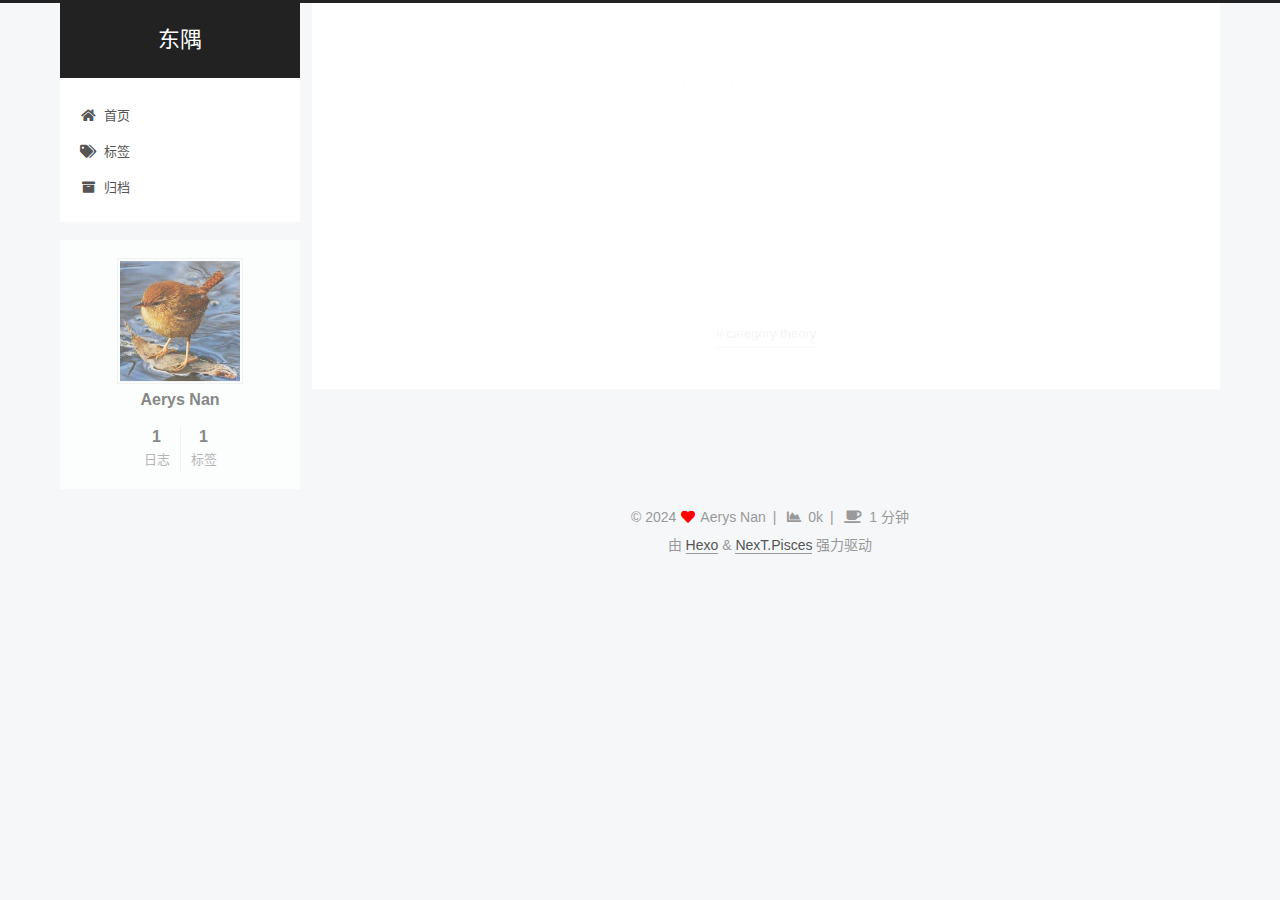
<file: 2024/11/02/Applied-Category-Theory-1/index.html>
<!doctypehtml><html lang=zh-CN><meta charset=UTF-8><meta content=width=device-width,initial-scale=1,maximum-scale=2 name=viewport><meta content=#222 name=theme-color><meta content="Hexo 7.3.0" name=generator><link href=/images/apple-touch-icon-next.png rel=apple-touch-icon sizes=180x180><link href=/images/favicon-32x32-next.png rel=icon sizes=32x32 type=image/png><link href=/images/favicon-16x16-next.png rel=icon sizes=16x16 type=image/png><link color=#222 href=/images/logo.svg rel=mask-icon><link href=/css/main.css rel=stylesheet><link href=/lib/font-awesome/css/all.min.css rel=stylesheet><script id=hexo-configurations>var NexT = window.NexT || {};
    var CONFIG = {"hostname":"aerysnan.github.io","root":"/","scheme":"Pisces","version":"7.8.0","exturl":false,"sidebar":{"position":"left","display":"post","padding":18,"offset":12,"onmobile":false},"copycode":{"enable":false,"show_result":false,"style":null},"back2top":{"enable":true,"sidebar":false,"scrollpercent":false},"bookmark":{"enable":false,"color":"#222","save":"auto"},"fancybox":false,"mediumzoom":false,"lazyload":false,"pangu":false,"comments":{"style":"tabs","active":null,"storage":true,"lazyload":false,"nav":null},"algolia":{"hits":{"per_page":10},"labels":{"input_placeholder":"Search for Posts","hits_empty":"We didn't find any results for the search: ${query}","hits_stats":"${hits} results found in ${time} ms"}},"localsearch":{"enable":false,"trigger":"auto","top_n_per_article":1,"unescape":false,"preload":false},"motion":{"enable":true,"async":false,"transition":{"post_block":"fadeIn","post_header":"slideDownIn","post_body":"slideDownIn","coll_header":"slideLeftIn","sidebar":"slideUpIn"}}};</script><meta content=test name=description><meta content=article property=og:type><meta content="Applied Category Theory (1)" property=og:title><meta content=https://aerysnan.github.io/2024/11/02/Applied-Category-Theory-1/index.html property=og:url><meta content=东隅 property=og:site_name><meta content=test property=og:description><meta content=zh_CN property=og:locale><meta content=2024-11-02T14:00:05.000Z property=article:published_time><meta content=2024-11-02T18:04:13.138Z property=article:modified_time><meta content="Aerys Nan" property=article:author><meta content="category theory" property=article:tag><meta content=summary name=twitter:card><link href=https://aerysnan.github.io/2024/11/02/Applied-Category-Theory-1/ rel=canonical><script id=page-configurations>// https://hexo.io/docs/variables.html
  CONFIG.page = {
    sidebar: "",
    isHome : false,
    isPost : true,
    lang   : 'zh-CN'
  };</script><title>Applied Category Theory (1) | 东隅</title><noscript><style>.use-motion .brand,
  .use-motion .menu-item,
  .sidebar-inner,
  .use-motion .post-block,
  .use-motion .pagination,
  .use-motion .comments,
  .use-motion .post-header,
  .use-motion .post-body,
  .use-motion .collection-header { opacity: initial; }

  .use-motion .site-title,
  .use-motion .site-subtitle {
    opacity: initial;
    top: initial;
  }

  .use-motion .logo-line-before i { left: initial; }
  .use-motion .logo-line-after i { right: initial; }</style></noscript><body itemscope itemtype=http://schema.org/WebPage><div class="container use-motion"><div class=headband></div><header class=header itemscope itemtype=http://schema.org/WPHeader><div class=header-inner><div class=site-brand-container><div class=site-nav-toggle><div aria-label=切换导航栏 class=toggle><span class="toggle-line toggle-line-first"></span><span class="toggle-line toggle-line-middle"></span><span class="toggle-line toggle-line-last"></span></div></div><div class=site-meta><a class=brand href=/ rel=start> <span class=logo-line-before><i></i></span> <h1 class=site-title>东隅</h1> <span class=logo-line-after><i></i></span> </a></div><div class=site-nav-right><div class="toggle popup-trigger"></div></div></div><nav class=site-nav><ul class="main-menu menu" id=menu><li class="menu-item menu-item-home"><a href=/ rel=section><i class="fa fa-home fa-fw"></i>首页</a><li class="menu-item menu-item-tags"><a href=/tags/ rel=section><i class="fa fa-tags fa-fw"></i>标签</a><li class="menu-item menu-item-archives"><a href=/archives/ rel=section><i class="fa fa-archive fa-fw"></i>归档</a></ul></nav></div></header><div class=back-to-top><i class="fa fa-arrow-up"></i><span>0%</span></div><main class=main><div class=main-inner><div class=content-wrap><div class="content post posts-expand"><article class=post-block itemscope itemtype=http://schema.org/Article lang=zh-CN><link href=https://aerysnan.github.io/2024/11/02/Applied-Category-Theory-1/ itemprop=mainEntityOfPage><span hidden itemprop=author itemscope itemtype=http://schema.org/Person> <meta content=/uploads/avatar.jpg itemprop=image> <meta content="Aerys Nan" itemprop=name> <meta itemprop=description> </span><span hidden itemprop=publisher itemscope itemtype=http://schema.org/Organization> <meta content=东隅 itemprop=name> </span><header class=post-header><h1 itemprop="name headline" class=post-title>Applied Category Theory (1)</h1><div class=post-meta><span class=post-meta-item> <span class=post-meta-item-icon> <i class="far fa-calendar"></i> </span> <span class=post-meta-item-text>发表于</span> <time itemprop="dateCreated datePublished" title="创建时间：2024-11-02 22:00:05" datetime=2024-11-02T22:00:05+08:00>2024-11-02</time> </span><span class=post-meta-item> <span class=post-meta-item-icon> <i class="far fa-calendar-check"></i> </span> <span class=post-meta-item-text>更新于</span> <time title="修改时间：2024-11-03 02:04:13" datetime=2024-11-03T02:04:13+08:00 itemprop=dateModified>2024-11-03</time> </span><br><span class=post-meta-item title=本文字数> <span class=post-meta-item-icon> <i class="far fa-file-word"></i> </span> <span class=post-meta-item-text>本文字数：</span> <span>1</span> </span><span class=post-meta-item title=阅读时长> <span class=post-meta-item-icon> <i class="far fa-clock"></i> </span> <span class=post-meta-item-text>阅读时长 ≈</span> <span>1 分钟</span> </span></div></header><div class=post-body itemprop=articleBody><p>test</div><footer class=post-footer><div class=post-tags><a href=/tags/category-theory/ rel=tag># category theory</a></div></footer></article></div><script>window.addEventListener('tabs:register', () => {
    let { activeClass } = CONFIG.comments;
    if (CONFIG.comments.storage) {
      activeClass = localStorage.getItem('comments_active') || activeClass;
    }
    if (activeClass) {
      let activeTab = document.querySelector(`a[href="#comment-${activeClass}"]`);
      if (activeTab) {
        activeTab.click();
      }
    }
  });
  if (CONFIG.comments.storage) {
    window.addEventListener('tabs:click', event => {
      if (!event.target.matches('.tabs-comment .tab-content .tab-pane')) return;
      let commentClass = event.target.classList[1];
      localStorage.setItem('comments_active', commentClass);
    });
  }</script></div><div class="toggle sidebar-toggle"><span class="toggle-line toggle-line-first"></span><span class="toggle-line toggle-line-middle"></span><span class="toggle-line toggle-line-last"></span></div><aside class=sidebar><div class=sidebar-inner><ul class="sidebar-nav motion-element"><li class=sidebar-nav-toc>文章目录<li class=sidebar-nav-overview>站点概览</ul><!--noindex--><div class="post-toc-wrap sidebar-panel"></div><!--/noindex--><div class="site-overview-wrap sidebar-panel"><div class="site-author motion-element" itemprop=author itemscope itemtype=http://schema.org/Person><img alt="Aerys Nan" class=site-author-image itemprop=image src=/uploads/avatar.jpg><p class=site-author-name itemprop=name>Aerys Nan<div class=site-description itemprop=description></div></div><div class="site-state-wrap motion-element"><nav class=site-state><div class="site-state-item site-state-posts"><a href=/archives/> <span class=site-state-item-count>1</span> <span class=site-state-item-name>日志</span> </a></div><div class="site-state-item site-state-tags"><a href=/tags/> <span class=site-state-item-count>1</span> <span class=site-state-item-name>标签</span></a></div></nav></div></div></div></aside><div id=sidebar-dimmer></div></div></main><footer class=footer><div class=footer-inner><div class=copyright>© <span itemprop=copyrightYear>2024</span><span class=with-love> <i class="fa fa-heart"></i> </span><span class=author itemprop=copyrightHolder>Aerys Nan</span><span class=post-meta-divider>|</span><span class=post-meta-item-icon> <i class="fa fa-chart-area"></i> </span><span title=站点总字数>0k</span><span class=post-meta-divider>|</span><span class=post-meta-item-icon> <i class="fa fa-coffee"></i> </span><span title=站点阅读时长>1 分钟</span></div><div class=powered-by>由 <a class=theme-link href=https://hexo.io/ rel=noopener target=_blank>Hexo</a> & <a class=theme-link href=https://pisces.theme-next.org/ rel=noopener target=_blank>NexT.Pisces</a> 强力驱动</div></div></footer></div><script src=/lib/anime.min.js></script><script src=/lib/velocity/velocity.min.js></script><script src=/lib/velocity/velocity.ui.min.js></script><script src=/js/utils.js></script><script src=/js/motion.js></script><script src=/js/schemes/pisces.js></script><script src=/js/next-boot.js></script>
</file>
<file: css/main.css>
:root {
  --body-bg-color: #f5f7f9;
  --content-bg-color: #fff;
  --card-bg-color: #f5f5f5;
  --text-color: #555;
  --blockquote-color: #666;
  --link-color: #555;
  --link-hover-color: #222;
  --brand-color: #fff;
  --brand-hover-color: #fff;
  --table-row-odd-bg-color: #f9f9f9;
  --table-row-hover-bg-color: #f5f5f5;
  --menu-item-bg-color: #f5f5f5;
  --btn-default-bg: #fff;
  --btn-default-color: #555;
  --btn-default-border-color: #555;
  --btn-default-hover-bg: #222;
  --btn-default-hover-color: #fff;
  --btn-default-hover-border-color: #222;
}
html {
  line-height: 1.15; /* 1 */
  -webkit-text-size-adjust: 100%; /* 2 */
}
body {
  margin: 0;
}
main {
  display: block;
}
h1 {
  font-size: 2em;
  margin: 0.67em 0;
}
hr {
  box-sizing: content-box; /* 1 */
  height: 0; /* 1 */
  overflow: visible; /* 2 */
}
pre {
  font-family: monospace, monospace; /* 1 */
  font-size: 1em; /* 2 */
}
a {
  background: transparent;
}
abbr[title] {
  border-bottom: none; /* 1 */
  text-decoration: underline; /* 2 */
  text-decoration: underline dotted; /* 2 */
}
b,
strong {
  font-weight: bolder;
}
code,
kbd,
samp {
  font-family: monospace, monospace; /* 1 */
  font-size: 1em; /* 2 */
}
small {
  font-size: 80%;
}
sub,
sup {
  font-size: 75%;
  line-height: 0;
  position: relative;
  vertical-align: baseline;
}
sub {
  bottom: -0.25em;
}
sup {
  top: -0.5em;
}
img {
  border-style: none;
}
button,
input,
optgroup,
select,
textarea {
  font-family: inherit; /* 1 */
  font-size: 100%; /* 1 */
  line-height: 1.15; /* 1 */
  margin: 0; /* 2 */
}
button,
input {
/* 1 */
  overflow: visible;
}
button,
select {
/* 1 */
  text-transform: none;
}
button,
[type='button'],
[type='reset'],
[type='submit'] {
  -webkit-appearance: button;
}
button::-moz-focus-inner,
[type='button']::-moz-focus-inner,
[type='reset']::-moz-focus-inner,
[type='submit']::-moz-focus-inner {
  border-style: none;
  padding: 0;
}
button:-moz-focusring,
[type='button']:-moz-focusring,
[type='reset']:-moz-focusring,
[type='submit']:-moz-focusring {
  outline: 1px dotted ButtonText;
}
fieldset {
  padding: 0.35em 0.75em 0.625em;
}
legend {
  box-sizing: border-box; /* 1 */
  color: inherit; /* 2 */
  display: table; /* 1 */
  max-width: 100%; /* 1 */
  padding: 0; /* 3 */
  white-space: normal; /* 1 */
}
progress {
  vertical-align: baseline;
}
textarea {
  overflow: auto;
}
[type='checkbox'],
[type='radio'] {
  box-sizing: border-box; /* 1 */
  padding: 0; /* 2 */
}
[type='number']::-webkit-inner-spin-button,
[type='number']::-webkit-outer-spin-button {
  height: auto;
}
[type='search'] {
  outline-offset: -2px; /* 2 */
  -webkit-appearance: textfield; /* 1 */
}
[type='search']::-webkit-search-decoration {
  -webkit-appearance: none;
}
::-webkit-file-upload-button {
  font: inherit; /* 2 */
  -webkit-appearance: button; /* 1 */
}
details {
  display: block;
}
summary {
  display: list-item;
}
template {
  display: none;
}
[hidden] {
  display: none;
}
::selection {
  background: #262a30;
  color: #eee;
}
html,
body {
  height: 100%;
}
body {
  background: var(--body-bg-color);
  color: var(--text-color);
  font-family: 'Lato', "PingFang SC", "Microsoft YaHei", sans-serif;
  font-size: 1em;
  line-height: 2;
}
@media (max-width: 991px) {
  body {
    padding-left: 0 !important;
    padding-right: 0 !important;
  }
}
h1,
h2,
h3,
h4,
h5,
h6 {
  font-family: 'Lato', "PingFang SC", "Microsoft YaHei", sans-serif;
  font-weight: bold;
  line-height: 1.5;
  margin: 20px 0 15px;
}
h1 {
  font-size: 1.5em;
}
h2 {
  font-size: 1.375em;
}
h3 {
  font-size: 1.25em;
}
h4 {
  font-size: 1.125em;
}
h5 {
  font-size: 1em;
}
h6 {
  font-size: 0.875em;
}
p {
  margin: 0 0 20px 0;
}
a,
span.exturl {
  border-bottom: 1px solid #999;
  color: var(--link-color);
  outline: 0;
  text-decoration: none;
  overflow-wrap: break-word;
  word-wrap: break-word;
  cursor: pointer;
}
a:hover,
span.exturl:hover {
  border-bottom-color: var(--link-hover-color);
  color: var(--link-hover-color);
}
iframe,
img,
video {
  display: block;
  margin-left: auto;
  margin-right: auto;
  max-width: 100%;
}
hr {
  background-image: repeating-linear-gradient(-45deg, #ddd, #ddd 4px, transparent 4px, transparent 8px);
  border: 0;
  height: 3px;
  margin: 40px 0;
}
blockquote {
  border-left: 4px solid #ddd;
  color: var(--blockquote-color);
  margin: 0;
  padding: 0 15px;
}
blockquote cite::before {
  content: '-';
  padding: 0 5px;
}
dt {
  font-weight: bold;
}
dd {
  margin: 0;
  padding: 0;
}
kbd {
  background-color: #f5f5f5;
  background-image: linear-gradient(#eee, #fff, #eee);
  border: 1px solid #ccc;
  border-radius: 0.2em;
  box-shadow: 0.1em 0.1em 0.2em rgba(0,0,0,0.1);
  color: #555;
  font-family: inherit;
  padding: 0.1em 0.3em;
  white-space: nowrap;
}
.table-container {
  overflow: auto;
}
table {
  border-collapse: collapse;
  border-spacing: 0;
  font-size: 0.875em;
  margin: 0 0 20px 0;
  width: 100%;
}
tbody tr:nth-of-type(odd) {
  background: var(--table-row-odd-bg-color);
}
tbody tr:hover {
  background: var(--table-row-hover-bg-color);
}
caption,
th,
td {
  font-weight: normal;
  padding: 8px;
  vertical-align: middle;
}
th,
td {
  border: 1px solid #ddd;
  border-bottom: 3px solid #ddd;
}
th {
  font-weight: 700;
  padding-bottom: 10px;
}
td {
  border-bottom-width: 1px;
}
.btn {
  background: var(--btn-default-bg);
  border: 2px solid var(--btn-default-border-color);
  border-radius: 2px;
  color: var(--btn-default-color);
  display: inline-block;
  font-size: 0.875em;
  line-height: 2;
  padding: 0 20px;
  text-decoration: none;
  transition-property: background-color;
  transition-delay: 0s;
  transition-duration: 0.2s;
  transition-timing-function: ease-in-out;
}
.btn:hover {
  background: var(--btn-default-hover-bg);
  border-color: var(--btn-default-hover-border-color);
  color: var(--btn-default-hover-color);
}
.btn + .btn {
  margin: 0 0 8px 8px;
}
.btn .fa-fw {
  text-align: left;
  width: 1.285714285714286em;
}
.toggle {
  line-height: 0;
}
.toggle .toggle-line {
  background: #fff;
  display: inline-block;
  height: 2px;
  left: 0;
  position: relative;
  top: 0;
  transition: all 0.4s;
  vertical-align: top;
  width: 100%;
}
.toggle .toggle-line:not(:first-child) {
  margin-top: 3px;
}
.toggle.toggle-arrow .toggle-line-first {
  left: 50%;
  top: 2px;
  transform: rotate(45deg);
  width: 50%;
}
.toggle.toggle-arrow .toggle-line-middle {
  left: 2px;
  width: 90%;
}
.toggle.toggle-arrow .toggle-line-last {
  left: 50%;
  top: -2px;
  transform: rotate(-45deg);
  width: 50%;
}
.toggle.toggle-close .toggle-line-first {
  transform: rotate(-45deg);
  top: 5px;
}
.toggle.toggle-close .toggle-line-middle {
  opacity: 0;
}
.toggle.toggle-close .toggle-line-last {
  transform: rotate(45deg);
  top: -5px;
}
.highlight,
pre {
  background: #f7f7f7;
  color: #4d4d4c;
  line-height: 1.6;
  margin: 0 auto 20px;
}
pre,
code {
  font-family: consolas, Menlo, monospace, "PingFang SC", "Microsoft YaHei";
}
code {
  background: #eee;
  border-radius: 3px;
  color: #555;
  padding: 2px 4px;
  overflow-wrap: break-word;
  word-wrap: break-word;
}
.highlight *::selection {
  background: #d6d6d6;
}
.highlight pre {
  border: 0;
  margin: 0;
  padding: 10px 0;
}
.highlight table {
  border: 0;
  margin: 0;
  width: auto;
}
.highlight td {
  border: 0;
  padding: 0;
}
.highlight figcaption {
  background: #eff2f3;
  color: #4d4d4c;
  display: flex;
  font-size: 0.875em;
  justify-content: space-between;
  line-height: 1.2;
  padding: 0.5em;
}
.highlight figcaption a {
  color: #4d4d4c;
}
.highlight figcaption a:hover {
  border-bottom-color: #4d4d4c;
}
.highlight .gutter {
  -moz-user-select: none;
  -ms-user-select: none;
  -webkit-user-select: none;
  user-select: none;
}
.highlight .gutter pre {
  background: #eff2f3;
  color: #869194;
  padding-left: 10px;
  padding-right: 10px;
  text-align: right;
}
.highlight .code pre {
  background: #f7f7f7;
  padding-left: 10px;
  width: 100%;
}
.gist table {
  width: auto;
}
.gist table td {
  border: 0;
}
pre {
  overflow: auto;
  padding: 10px;
}
pre code {
  background: none;
  color: #4d4d4c;
  font-size: 0.875em;
  padding: 0;
  text-shadow: none;
}
pre .deletion {
  background: #fdd;
}
pre .addition {
  background: #dfd;
}
pre .meta {
  color: #eab700;
  -moz-user-select: none;
  -ms-user-select: none;
  -webkit-user-select: none;
  user-select: none;
}
pre .comment {
  color: #8e908c;
}
pre .variable,
pre .attribute,
pre .tag,
pre .name,
pre .regexp,
pre .ruby .constant,
pre .xml .tag .title,
pre .xml .pi,
pre .xml .doctype,
pre .html .doctype,
pre .css .id,
pre .css .class,
pre .css .pseudo {
  color: #c82829;
}
pre .number,
pre .preprocessor,
pre .built_in,
pre .builtin-name,
pre .literal,
pre .params,
pre .constant,
pre .command {
  color: #f5871f;
}
pre .ruby .class .title,
pre .css .rules .attribute,
pre .string,
pre .symbol,
pre .value,
pre .inheritance,
pre .header,
pre .ruby .symbol,
pre .xml .cdata,
pre .special,
pre .formula {
  color: #718c00;
}
pre .title,
pre .css .hexcolor {
  color: #3e999f;
}
pre .function,
pre .python .decorator,
pre .python .title,
pre .ruby .function .title,
pre .ruby .title .keyword,
pre .perl .sub,
pre .javascript .title,
pre .coffeescript .title {
  color: #4271ae;
}
pre .keyword,
pre .javascript .function {
  color: #8959a8;
}
.blockquote-center {
  border-left: none;
  margin: 40px 0;
  padding: 0;
  position: relative;
  text-align: center;
}
.blockquote-center .fa {
  display: block;
  opacity: 0.6;
  position: absolute;
  width: 100%;
}
.blockquote-center .fa-quote-left {
  border-top: 1px solid #ccc;
  text-align: left;
  top: -20px;
}
.blockquote-center .fa-quote-right {
  border-bottom: 1px solid #ccc;
  text-align: right;
  bottom: -20px;
}
.blockquote-center p,
.blockquote-center div {
  text-align: center;
}
.post-body .group-picture img {
  margin: 0 auto;
  padding: 0 3px;
}
.group-picture-row {
  margin-bottom: 6px;
  overflow: hidden;
}
.group-picture-column {
  float: left;
  margin-bottom: 10px;
}
.post-body .label {
  color: #555;
  display: inline;
  padding: 0 2px;
}
.post-body .label.default {
  background: #f0f0f0;
}
.post-body .label.primary {
  background: #efe6f7;
}
.post-body .label.info {
  background: #e5f2f8;
}
.post-body .label.success {
  background: #e7f4e9;
}
.post-body .label.warning {
  background: #fcf6e1;
}
.post-body .label.danger {
  background: #fae8eb;
}
.post-body .tabs {
  margin-bottom: 20px;
}
.post-body .tabs,
.tabs-comment {
  display: block;
  padding-top: 10px;
  position: relative;
}
.post-body .tabs ul.nav-tabs,
.tabs-comment ul.nav-tabs {
  display: flex;
  flex-wrap: wrap;
  margin: 0;
  margin-bottom: -1px;
  padding: 0;
}
@media (max-width: 413px) {
  .post-body .tabs ul.nav-tabs,
  .tabs-comment ul.nav-tabs {
    display: block;
    margin-bottom: 5px;
  }
}
.post-body .tabs ul.nav-tabs li.tab,
.tabs-comment ul.nav-tabs li.tab {
  border-bottom: 1px solid #ddd;
  border-left: 1px solid transparent;
  border-right: 1px solid transparent;
  border-top: 3px solid transparent;
  flex-grow: 1;
  list-style-type: none;
  border-radius: 0 0 0 0;
}
@media (max-width: 413px) {
  .post-body .tabs ul.nav-tabs li.tab,
  .tabs-comment ul.nav-tabs li.tab {
    border-bottom: 1px solid transparent;
    border-left: 3px solid transparent;
    border-right: 1px solid transparent;
    border-top: 1px solid transparent;
  }
}
@media (max-width: 413px) {
  .post-body .tabs ul.nav-tabs li.tab,
  .tabs-comment ul.nav-tabs li.tab {
    border-radius: 0;
  }
}
.post-body .tabs ul.nav-tabs li.tab a,
.tabs-comment ul.nav-tabs li.tab a {
  border-bottom: initial;
  display: block;
  line-height: 1.8;
  outline: 0;
  padding: 0.25em 0.75em;
  text-align: center;
  transition-delay: 0s;
  transition-duration: 0.2s;
  transition-timing-function: ease-out;
}
.post-body .tabs ul.nav-tabs li.tab a i,
.tabs-comment ul.nav-tabs li.tab a i {
  width: 1.285714285714286em;
}
.post-body .tabs ul.nav-tabs li.tab.active,
.tabs-comment ul.nav-tabs li.tab.active {
  border-bottom: 1px solid transparent;
  border-left: 1px solid #ddd;
  border-right: 1px solid #ddd;
  border-top: 3px solid #fc6423;
}
@media (max-width: 413px) {
  .post-body .tabs ul.nav-tabs li.tab.active,
  .tabs-comment ul.nav-tabs li.tab.active {
    border-bottom: 1px solid #ddd;
    border-left: 3px solid #fc6423;
    border-right: 1px solid #ddd;
    border-top: 1px solid #ddd;
  }
}
.post-body .tabs ul.nav-tabs li.tab.active a,
.tabs-comment ul.nav-tabs li.tab.active a {
  color: var(--link-color);
  cursor: default;
}
.post-body .tabs .tab-content .tab-pane,
.tabs-comment .tab-content .tab-pane {
  border: 1px solid #ddd;
  border-top: 0;
  padding: 20px 20px 0 20px;
  border-radius: 0;
}
.post-body .tabs .tab-content .tab-pane:not(.active),
.tabs-comment .tab-content .tab-pane:not(.active) {
  display: none;
}
.post-body .tabs .tab-content .tab-pane.active,
.tabs-comment .tab-content .tab-pane.active {
  display: block;
}
.post-body .tabs .tab-content .tab-pane.active:nth-of-type(1),
.tabs-comment .tab-content .tab-pane.active:nth-of-type(1) {
  border-radius: 0 0 0 0;
}
@media (max-width: 413px) {
  .post-body .tabs .tab-content .tab-pane.active:nth-of-type(1),
  .tabs-comment .tab-content .tab-pane.active:nth-of-type(1) {
    border-radius: 0;
  }
}
.post-body .note {
  border-radius: 3px;
  margin-bottom: 20px;
  padding: 1em;
  position: relative;
  border: 1px solid #eee;
  border-left-width: 5px;
}
.post-body .note h2,
.post-body .note h3,
.post-body .note h4,
.post-body .note h5,
.post-body .note h6 {
  margin-top: 0;
  border-bottom: initial;
  margin-bottom: 0;
  padding-top: 0;
}
.post-body .note p:first-child,
.post-body .note ul:first-child,
.post-body .note ol:first-child,
.post-body .note table:first-child,
.post-body .note pre:first-child,
.post-body .note blockquote:first-child,
.post-body .note img:first-child {
  margin-top: 0;
}
.post-body .note p:last-child,
.post-body .note ul:last-child,
.post-body .note ol:last-child,
.post-body .note table:last-child,
.post-body .note pre:last-child,
.post-body .note blockquote:last-child,
.post-body .note img:last-child {
  margin-bottom: 0;
}
.post-body .note.default {
  border-left-color: #777;
}
.post-body .note.default h2,
.post-body .note.default h3,
.post-body .note.default h4,
.post-body .note.default h5,
.post-body .note.default h6 {
  color: #777;
}
.post-body .note.primary {
  border-left-color: #6f42c1;
}
.post-body .note.primary h2,
.post-body .note.primary h3,
.post-body .note.primary h4,
.post-body .note.primary h5,
.post-body .note.primary h6 {
  color: #6f42c1;
}
.post-body .note.info {
  border-left-color: #428bca;
}
.post-body .note.info h2,
.post-body .note.info h3,
.post-body .note.info h4,
.post-body .note.info h5,
.post-body .note.info h6 {
  color: #428bca;
}
.post-body .note.success {
  border-left-color: #5cb85c;
}
.post-body .note.success h2,
.post-body .note.success h3,
.post-body .note.success h4,
.post-body .note.success h5,
.post-body .note.success h6 {
  color: #5cb85c;
}
.post-body .note.warning {
  border-left-color: #f0ad4e;
}
.post-body .note.warning h2,
.post-body .note.warning h3,
.post-body .note.warning h4,
.post-body .note.warning h5,
.post-body .note.warning h6 {
  color: #f0ad4e;
}
.post-body .note.danger {
  border-left-color: #d9534f;
}
.post-body .note.danger h2,
.post-body .note.danger h3,
.post-body .note.danger h4,
.post-body .note.danger h5,
.post-body .note.danger h6 {
  color: #d9534f;
}
.pagination .prev,
.pagination .next,
.pagination .page-number,
.pagination .space {
  display: inline-block;
  margin: 0 10px;
  padding: 0 11px;
  position: relative;
  top: -1px;
}
@media (max-width: 767px) {
  .pagination .prev,
  .pagination .next,
  .pagination .page-number,
  .pagination .space {
    margin: 0 5px;
  }
}
.pagination {
  border-top: 1px solid #eee;
  margin: 120px 0 0;
  text-align: center;
}
.pagination .prev,
.pagination .next,
.pagination .page-number {
  border-bottom: 0;
  border-top: 1px solid #eee;
  transition-property: border-color;
  transition-delay: 0s;
  transition-duration: 0.2s;
  transition-timing-function: ease-in-out;
}
.pagination .prev:hover,
.pagination .next:hover,
.pagination .page-number:hover {
  border-top-color: #222;
}
.pagination .space {
  margin: 0;
  padding: 0;
}
.pagination .prev {
  margin-left: 0;
}
.pagination .next {
  margin-right: 0;
}
.pagination .page-number.current {
  background: #ccc;
  border-top-color: #ccc;
  color: #fff;
}
@media (max-width: 767px) {
  .pagination {
    border-top: none;
  }
  .pagination .prev,
  .pagination .next,
  .pagination .page-number {
    border-bottom: 1px solid #eee;
    border-top: 0;
    margin-bottom: 10px;
    padding: 0 10px;
  }
  .pagination .prev:hover,
  .pagination .next:hover,
  .pagination .page-number:hover {
    border-bottom-color: #222;
  }
}
.comments {
  margin-top: 60px;
  overflow: hidden;
}
.comment-button-group {
  display: flex;
  flex-wrap: wrap-reverse;
  justify-content: center;
  margin: 1em 0;
}
.comment-button-group .comment-button {
  margin: 0.1em 0.2em;
}
.comment-button-group .comment-button.active {
  background: var(--btn-default-hover-bg);
  border-color: var(--btn-default-hover-border-color);
  color: var(--btn-default-hover-color);
}
.comment-position {
  display: none;
}
.comment-position.active {
  display: block;
}
.tabs-comment {
  background: var(--content-bg-color);
  margin-top: 4em;
  padding-top: 0;
}
.tabs-comment .comments {
  border: 0;
  box-shadow: none;
  margin-top: 0;
  padding-top: 0;
}
.container {
  min-height: 100%;
  position: relative;
}
.main-inner {
  margin: 0 auto;
  width: calc(100% - 20px);
}
@media (min-width: 1200px) {
  .main-inner {
    width: 1160px;
  }
}
@media (min-width: 1600px) {
  .main-inner {
    width: 73%;
  }
}
@media (max-width: 767px) {
  .content-wrap {
    padding: 0 20px;
  }
}
.header {
  background: transparent;
}
.header-inner {
  margin: 0 auto;
  width: calc(100% - 20px);
}
@media (min-width: 1200px) {
  .header-inner {
    width: 1160px;
  }
}
@media (min-width: 1600px) {
  .header-inner {
    width: 73%;
  }
}
.site-brand-container {
  display: flex;
  flex-shrink: 0;
  padding: 0 10px;
}
.headband {
  background: #222;
  height: 3px;
}
.site-meta {
  flex-grow: 1;
  text-align: center;
}
@media (max-width: 767px) {
  .site-meta {
    text-align: center;
  }
}
.brand {
  border-bottom: none;
  color: var(--brand-color);
  display: inline-block;
  line-height: 1.375em;
  padding: 0 40px;
  position: relative;
}
.brand:hover {
  color: var(--brand-hover-color);
}
.site-title {
  font-family: 'Lato', "PingFang SC", "Microsoft YaHei", sans-serif;
  font-size: 1.375em;
  font-weight: normal;
  margin: 0;
}
.site-subtitle {
  color: #ddd;
  font-size: 0.8125em;
  margin: 10px 0;
}
.use-motion .brand {
  opacity: 0;
}
.use-motion .site-title,
.use-motion .site-subtitle,
.use-motion .custom-logo-image {
  opacity: 0;
  position: relative;
  top: -10px;
}
.site-nav-toggle,
.site-nav-right {
  display: none;
}
@media (max-width: 767px) {
  .site-nav-toggle,
  .site-nav-right {
    display: flex;
    flex-direction: column;
    justify-content: center;
  }
}
.site-nav-toggle .toggle,
.site-nav-right .toggle {
  color: var(--text-color);
  padding: 10px;
  width: 22px;
}
.site-nav-toggle .toggle .toggle-line,
.site-nav-right .toggle .toggle-line {
  background: var(--text-color);
  border-radius: 1px;
}
.site-nav {
  display: block;
}
@media (max-width: 767px) {
  .site-nav {
    clear: both;
    display: none;
  }
}
.site-nav.site-nav-on {
  display: block;
}
.menu {
  margin-top: 20px;
  padding-left: 0;
  text-align: center;
}
.menu-item {
  display: inline-block;
  list-style: none;
  margin: 0 10px;
}
@media (max-width: 767px) {
  .menu-item {
    display: block;
    margin-top: 10px;
  }
  .menu-item.menu-item-search {
    display: none;
  }
}
.menu-item a,
.menu-item span.exturl {
  border-bottom: 0;
  display: block;
  font-size: 0.8125em;
  transition-property: border-color;
  transition-delay: 0s;
  transition-duration: 0.2s;
  transition-timing-function: ease-in-out;
}
@media (hover: none) {
  .menu-item a:hover,
  .menu-item span.exturl:hover {
    border-bottom-color: transparent !important;
  }
}
.menu-item .fa,
.menu-item .fab,
.menu-item .far,
.menu-item .fas {
  margin-right: 8px;
}
.menu-item .badge {
  display: inline-block;
  font-weight: bold;
  line-height: 1;
  margin-left: 0.35em;
  margin-top: 0.35em;
  text-align: center;
  white-space: nowrap;
}
@media (max-width: 767px) {
  .menu-item .badge {
    float: right;
    margin-left: 0;
  }
}
.menu-item-active a,
.menu .menu-item a:hover,
.menu .menu-item span.exturl:hover {
  background: var(--menu-item-bg-color);
}
.use-motion .menu-item {
  opacity: 0;
}
.sidebar {
  background: #222;
  bottom: 0;
  box-shadow: inset 0 2px 6px #000;
  position: fixed;
  top: 0;
}
@media (max-width: 991px) {
  .sidebar {
    display: none;
  }
}
.sidebar-inner {
  color: #999;
  padding: 18px 10px;
  text-align: center;
}
.cc-license {
  margin-top: 10px;
  text-align: center;
}
.cc-license .cc-opacity {
  border-bottom: none;
  opacity: 0.7;
}
.cc-license .cc-opacity:hover {
  opacity: 0.9;
}
.cc-license img {
  display: inline-block;
}
.site-author-image {
  border: 1px solid #eee;
  display: block;
  margin: 0 auto;
  max-width: 120px;
  padding: 2px;
}
.site-author-name {
  color: var(--text-color);
  font-weight: 600;
  margin: 0;
  text-align: center;
}
.site-description {
  color: #999;
  font-size: 0.8125em;
  margin-top: 0;
  text-align: center;
}
.links-of-author {
  margin-top: 15px;
}
.links-of-author a,
.links-of-author span.exturl {
  border-bottom-color: #555;
  display: inline-block;
  font-size: 0.8125em;
  margin-bottom: 10px;
  margin-right: 10px;
  vertical-align: middle;
}
.links-of-author a::before,
.links-of-author span.exturl::before {
  background: #d6032f;
  border-radius: 50%;
  content: ' ';
  display: inline-block;
  height: 4px;
  margin-right: 3px;
  vertical-align: middle;
  width: 4px;
}
.sidebar-button {
  margin-top: 15px;
}
.sidebar-button a {
  border: 1px solid #fc6423;
  border-radius: 4px;
  color: #fc6423;
  display: inline-block;
  padding: 0 15px;
}
.sidebar-button a .fa,
.sidebar-button a .fab,
.sidebar-button a .far,
.sidebar-button a .fas {
  margin-right: 5px;
}
.sidebar-button a:hover {
  background: #fc6423;
  border: 1px solid #fc6423;
  color: #fff;
}
.sidebar-button a:hover .fa,
.sidebar-button a:hover .fab,
.sidebar-button a:hover .far,
.sidebar-button a:hover .fas {
  color: #fff;
}
.links-of-blogroll {
  font-size: 0.8125em;
  margin-top: 10px;
}
.links-of-blogroll-title {
  font-size: 0.875em;
  font-weight: 600;
  margin-top: 0;
}
.links-of-blogroll-list {
  list-style: none;
  margin: 0;
  padding: 0;
}
#sidebar-dimmer {
  display: none;
}
@media (max-width: 767px) {
  #sidebar-dimmer {
    background: #000;
    display: block;
    height: 100%;
    left: 100%;
    opacity: 0;
    position: fixed;
    top: 0;
    width: 100%;
    z-index: 1100;
  }
  .sidebar-active + #sidebar-dimmer {
    opacity: 0.7;
    transform: translateX(-100%);
    transition: opacity 0.5s;
  }
}
.sidebar-nav {
  margin: 0;
  padding-bottom: 20px;
  padding-left: 0;
}
.sidebar-nav li {
  border-bottom: 1px solid transparent;
  color: var(--text-color);
  cursor: pointer;
  display: inline-block;
  font-size: 0.875em;
}
.sidebar-nav li.sidebar-nav-overview {
  margin-left: 10px;
}
.sidebar-nav li:hover {
  color: #fc6423;
}
.sidebar-nav .sidebar-nav-active {
  border-bottom-color: #fc6423;
  color: #fc6423;
}
.sidebar-nav .sidebar-nav-active:hover {
  color: #fc6423;
}
.sidebar-panel {
  display: none;
  overflow-x: hidden;
  overflow-y: auto;
}
.sidebar-panel-active {
  display: block;
}
.sidebar-toggle {
  background: #222;
  bottom: 45px;
  cursor: pointer;
  height: 14px;
  left: 30px;
  padding: 5px;
  position: fixed;
  width: 14px;
  z-index: 1300;
}
@media (max-width: 991px) {
  .sidebar-toggle {
    left: 20px;
    opacity: 0.8;
    display: none;
  }
}
.sidebar-toggle:hover .toggle-line {
  background: #fc6423;
}
.post-toc {
  font-size: 0.875em;
}
.post-toc ol {
  list-style: none;
  margin: 0;
  padding: 0 2px 5px 10px;
  text-align: left;
}
.post-toc ol > ol {
  padding-left: 0;
}
.post-toc ol a {
  transition-property: all;
  transition-delay: 0s;
  transition-duration: 0.2s;
  transition-timing-function: ease-in-out;
}
.post-toc .nav-item {
  line-height: 1.8;
  overflow: hidden;
  text-overflow: ellipsis;
  white-space: nowrap;
}
.post-toc .nav .nav-child {
  display: none;
}
.post-toc .nav .active > .nav-child {
  display: block;
}
.post-toc .nav .active-current > .nav-child {
  display: block;
}
.post-toc .nav .active-current > .nav-child > .nav-item {
  display: block;
}
.post-toc .nav .active > a {
  border-bottom-color: #fc6423;
  color: #fc6423;
}
.post-toc .nav .active-current > a {
  color: #fc6423;
}
.post-toc .nav .active-current > a:hover {
  color: #fc6423;
}
.site-state {
  display: flex;
  justify-content: center;
  line-height: 1.4;
  margin-top: 10px;
  overflow: hidden;
  text-align: center;
  white-space: nowrap;
}
.site-state-item {
  padding: 0 15px;
}
.site-state-item:not(:first-child) {
  border-left: 1px solid #eee;
}
.site-state-item a {
  border-bottom: none;
}
.site-state-item-count {
  display: block;
  font-size: 1em;
  font-weight: 600;
  text-align: center;
}
.site-state-item-name {
  color: #999;
  font-size: 0.8125em;
}
.footer {
  color: #999;
  font-size: 0.875em;
  padding: 20px 0;
}
.footer.footer-fixed {
  bottom: 0;
  left: 0;
  position: absolute;
  right: 0;
}
.footer-inner {
  box-sizing: border-box;
  margin: 0 auto;
  text-align: center;
  width: calc(100% - 20px);
}
@media (min-width: 1200px) {
  .footer-inner {
    width: 1160px;
  }
}
@media (min-width: 1600px) {
  .footer-inner {
    width: 73%;
  }
}
.languages {
  display: inline-block;
  font-size: 1.125em;
  position: relative;
}
.languages .lang-select-label span {
  margin: 0 0.5em;
}
.languages .lang-select {
  height: 100%;
  left: 0;
  opacity: 0;
  position: absolute;
  top: 0;
  width: 100%;
}
.with-love {
  color: #ff0000;
  display: inline-block;
  margin: 0 5px;
}
.powered-by,
.theme-info {
  display: inline-block;
}
@-moz-keyframes iconAnimate {
  0%, 100% {
    transform: scale(1);
  }
  10%, 30% {
    transform: scale(0.9);
  }
  20%, 40%, 60%, 80% {
    transform: scale(1.1);
  }
  50%, 70% {
    transform: scale(1.1);
  }
}
@-webkit-keyframes iconAnimate {
  0%, 100% {
    transform: scale(1);
  }
  10%, 30% {
    transform: scale(0.9);
  }
  20%, 40%, 60%, 80% {
    transform: scale(1.1);
  }
  50%, 70% {
    transform: scale(1.1);
  }
}
@-o-keyframes iconAnimate {
  0%, 100% {
    transform: scale(1);
  }
  10%, 30% {
    transform: scale(0.9);
  }
  20%, 40%, 60%, 80% {
    transform: scale(1.1);
  }
  50%, 70% {
    transform: scale(1.1);
  }
}
@keyframes iconAnimate {
  0%, 100% {
    transform: scale(1);
  }
  10%, 30% {
    transform: scale(0.9);
  }
  20%, 40%, 60%, 80% {
    transform: scale(1.1);
  }
  50%, 70% {
    transform: scale(1.1);
  }
}
.back-to-top {
  font-size: 12px;
  text-align: center;
  transition-delay: 0s;
  transition-duration: 0.2s;
  transition-timing-function: ease-in-out;
}
.back-to-top {
  background: #222;
  bottom: -100px;
  box-sizing: border-box;
  color: #fff;
  cursor: pointer;
  left: 30px;
  opacity: 0.6;
  padding: 0 6px;
  position: fixed;
  transition-property: bottom;
  z-index: 1300;
  width: 24px;
}
.back-to-top span {
  display: none;
}
.back-to-top:hover {
  color: #fc6423;
}
.back-to-top.back-to-top-on {
  bottom: 30px;
}
@media (max-width: 991px) {
  .back-to-top {
    left: 20px;
    opacity: 0.8;
  }
}
.post-body {
  font-family: 'Lato', "PingFang SC", "Microsoft YaHei", sans-serif;
  overflow-wrap: break-word;
  word-wrap: break-word;
}
@media (min-width: 1200px) {
  .post-body {
    font-size: 1.125em;
  }
}
.post-body .exturl .fa {
  font-size: 0.875em;
  margin-left: 4px;
}
.post-body .image-caption,
.post-body .figure .caption {
  color: #999;
  font-size: 0.875em;
  font-weight: bold;
  line-height: 1;
  margin: -20px auto 15px;
  text-align: center;
}
.post-sticky-flag {
  display: inline-block;
  transform: rotate(30deg);
}
.post-button {
  margin-top: 40px;
  text-align: center;
}
.use-motion .post-block,
.use-motion .pagination,
.use-motion .comments {
  opacity: 0;
}
.use-motion .post-header {
  opacity: 0;
}
.use-motion .post-body {
  opacity: 0;
}
.use-motion .collection-header {
  opacity: 0;
}
.posts-collapse {
  margin-left: 35px;
  position: relative;
}
@media (max-width: 767px) {
  .posts-collapse {
    margin-left: 0px;
    margin-right: 0px;
  }
}
.posts-collapse .collection-title {
  font-size: 1.125em;
  position: relative;
}
.posts-collapse .collection-title::before {
  background: #999;
  border: 1px solid #fff;
  border-radius: 50%;
  content: ' ';
  height: 10px;
  left: 0;
  margin-left: -6px;
  margin-top: -4px;
  position: absolute;
  top: 50%;
  width: 10px;
}
.posts-collapse .collection-year {
  font-size: 1.5em;
  font-weight: bold;
  margin: 60px 0;
  position: relative;
}
.posts-collapse .collection-year::before {
  background: #bbb;
  border-radius: 50%;
  content: ' ';
  height: 8px;
  left: 0;
  margin-left: -4px;
  margin-top: -4px;
  position: absolute;
  top: 50%;
  width: 8px;
}
.posts-collapse .collection-header {
  display: block;
  margin: 0 0 0 20px;
}
.posts-collapse .collection-header small {
  color: #bbb;
  margin-left: 5px;
}
.posts-collapse .post-header {
  border-bottom: 1px dashed #ccc;
  margin: 30px 0;
  padding-left: 15px;
  position: relative;
  transition-property: border;
  transition-delay: 0s;
  transition-duration: 0.2s;
  transition-timing-function: ease-in-out;
}
.posts-collapse .post-header::before {
  background: #bbb;
  border: 1px solid #fff;
  border-radius: 50%;
  content: ' ';
  height: 6px;
  left: 0;
  margin-left: -4px;
  position: absolute;
  top: 0.75em;
  transition-property: background;
  width: 6px;
  transition-delay: 0s;
  transition-duration: 0.2s;
  transition-timing-function: ease-in-out;
}
.posts-collapse .post-header:hover {
  border-bottom-color: #666;
}
.posts-collapse .post-header:hover::before {
  background: #222;
}
.posts-collapse .post-meta {
  display: inline;
  font-size: 0.75em;
  margin-right: 10px;
}
.posts-collapse .post-title {
  display: inline;
}
.posts-collapse .post-title a,
.posts-collapse .post-title span.exturl {
  border-bottom: none;
  color: var(--link-color);
}
.posts-collapse .post-title .fa-external-link-alt {
  font-size: 0.875em;
  margin-left: 5px;
}
.posts-collapse::before {
  background: #f5f5f5;
  content: ' ';
  height: 100%;
  left: 0;
  margin-left: -2px;
  position: absolute;
  top: 1.25em;
  width: 4px;
}
.post-eof {
  background: #ccc;
  height: 1px;
  margin: 80px auto 60px;
  text-align: center;
  width: 8%;
}
.post-block:last-of-type .post-eof {
  display: none;
}
.content {
  padding-top: 40px;
}
@media (min-width: 992px) {
  .post-body {
    text-align: justify;
  }
}
@media (max-width: 991px) {
  .post-body {
    text-align: justify;
  }
}
.post-body h1,
.post-body h2,
.post-body h3,
.post-body h4,
.post-body h5,
.post-body h6 {
  padding-top: 10px;
}
.post-body h1 .header-anchor,
.post-body h2 .header-anchor,
.post-body h3 .header-anchor,
.post-body h4 .header-anchor,
.post-body h5 .header-anchor,
.post-body h6 .header-anchor {
  border-bottom-style: none;
  color: #ccc;
  float: right;
  margin-left: 10px;
  visibility: hidden;
}
.post-body h1 .header-anchor:hover,
.post-body h2 .header-anchor:hover,
.post-body h3 .header-anchor:hover,
.post-body h4 .header-anchor:hover,
.post-body h5 .header-anchor:hover,
.post-body h6 .header-anchor:hover {
  color: inherit;
}
.post-body h1:hover .header-anchor,
.post-body h2:hover .header-anchor,
.post-body h3:hover .header-anchor,
.post-body h4:hover .header-anchor,
.post-body h5:hover .header-anchor,
.post-body h6:hover .header-anchor {
  visibility: visible;
}
.post-body iframe,
.post-body img,
.post-body video {
  margin-bottom: 20px;
}
.post-body .video-container {
  height: 0;
  margin-bottom: 20px;
  overflow: hidden;
  padding-top: 75%;
  position: relative;
  width: 100%;
}
.post-body .video-container iframe,
.post-body .video-container object,
.post-body .video-container embed {
  height: 100%;
  left: 0;
  margin: 0;
  position: absolute;
  top: 0;
  width: 100%;
}
.post-gallery {
  align-items: center;
  display: grid;
  grid-gap: 10px;
  grid-template-columns: 1fr 1fr 1fr;
  margin-bottom: 20px;
}
@media (max-width: 767px) {
  .post-gallery {
    grid-template-columns: 1fr 1fr;
  }
}
.post-gallery a {
  border: 0;
}
.post-gallery img {
  margin: 0;
}
.posts-expand .post-header {
  font-size: 1.125em;
}
.posts-expand .post-title {
  font-size: 1.5em;
  font-weight: normal;
  margin: initial;
  text-align: center;
  overflow-wrap: break-word;
  word-wrap: break-word;
}
.posts-expand .post-title-link {
  border-bottom: none;
  color: var(--link-color);
  display: inline-block;
  position: relative;
  vertical-align: top;
}
.posts-expand .post-title-link::before {
  background: var(--link-color);
  bottom: 0;
  content: '';
  height: 2px;
  left: 0;
  position: absolute;
  transform: scaleX(0);
  visibility: hidden;
  width: 100%;
  transition-delay: 0s;
  transition-duration: 0.2s;
  transition-timing-function: ease-in-out;
}
.posts-expand .post-title-link:hover::before {
  transform: scaleX(1);
  visibility: visible;
}
.posts-expand .post-title-link .fa-external-link-alt {
  font-size: 0.875em;
  margin-left: 5px;
}
.posts-expand .post-meta {
  color: #999;
  font-family: 'Lato', "PingFang SC", "Microsoft YaHei", sans-serif;
  font-size: 0.75em;
  margin: 3px 0 60px 0;
  text-align: center;
}
.posts-expand .post-meta .post-description {
  font-size: 0.875em;
  margin-top: 2px;
}
.posts-expand .post-meta time {
  border-bottom: 1px dashed #999;
  cursor: pointer;
}
.post-meta .post-meta-item + .post-meta-item::before {
  content: '|';
  margin: 0 0.5em;
}
.post-meta-divider {
  margin: 0 0.5em;
}
.post-meta-item-icon {
  margin-right: 3px;
}
@media (max-width: 991px) {
  .post-meta-item-icon {
    display: inline-block;
  }
}
@media (max-width: 991px) {
  .post-meta-item-text {
    display: none;
  }
}
.post-nav {
  border-top: 1px solid #eee;
  display: flex;
  justify-content: space-between;
  margin-top: 15px;
  padding: 10px 5px 0;
}
.post-nav-item {
  flex: 1;
}
.post-nav-item a {
  border-bottom: none;
  display: block;
  font-size: 0.875em;
  line-height: 1.6;
  position: relative;
}
.post-nav-item a:active {
  top: 2px;
}
.post-nav-item .fa {
  font-size: 0.75em;
}
.post-nav-item:first-child {
  margin-right: 15px;
}
.post-nav-item:first-child .fa {
  margin-right: 5px;
}
.post-nav-item:last-child {
  margin-left: 15px;
  text-align: right;
}
.post-nav-item:last-child .fa {
  margin-left: 5px;
}
.rtl.post-body p,
.rtl.post-body a,
.rtl.post-body h1,
.rtl.post-body h2,
.rtl.post-body h3,
.rtl.post-body h4,
.rtl.post-body h5,
.rtl.post-body h6,
.rtl.post-body li,
.rtl.post-body ul,
.rtl.post-body ol {
  direction: rtl;
  font-family: UKIJ Ekran;
}
.rtl.post-title {
  font-family: UKIJ Ekran;
}
.post-tags {
  margin-top: 40px;
  text-align: center;
}
.post-tags a {
  display: inline-block;
  font-size: 0.8125em;
}
.post-tags a:not(:last-child) {
  margin-right: 10px;
}
.post-widgets {
  border-top: 1px solid #eee;
  margin-top: 15px;
  text-align: center;
}
.wp_rating {
  height: 20px;
  line-height: 20px;
  margin-top: 10px;
  padding-top: 6px;
  text-align: center;
}
.social-like {
  display: flex;
  font-size: 0.875em;
  justify-content: center;
  text-align: center;
}
.reward-container {
  margin: 20px auto;
  padding: 10px 0;
  text-align: center;
  width: 90%;
}
.reward-container button {
  background: transparent;
  border: 1px solid #fc6423;
  border-radius: 0;
  color: #fc6423;
  cursor: pointer;
  line-height: 2;
  outline: 0;
  padding: 0 15px;
  vertical-align: text-top;
}
.reward-container button:hover {
  background: #fc6423;
  border: 1px solid transparent;
  color: #fa9366;
}
#qr {
  padding-top: 20px;
}
#qr a {
  border: 0;
}
#qr img {
  display: inline-block;
  margin: 0.8em 2em 0 2em;
  max-width: 100%;
  width: 180px;
}
#qr p {
  text-align: center;
}
.category-all-page .category-all-title {
  text-align: center;
}
.category-all-page .category-all {
  margin-top: 20px;
}
.category-all-page .category-list {
  list-style: none;
  margin: 0;
  padding: 0;
}
.category-all-page .category-list-item {
  margin: 5px 10px;
}
.category-all-page .category-list-count {
  color: #bbb;
}
.category-all-page .category-list-count::before {
  content: ' (';
  display: inline;
}
.category-all-page .category-list-count::after {
  content: ') ';
  display: inline;
}
.category-all-page .category-list-child {
  padding-left: 10px;
}
.event-list {
  padding: 0;
}
.event-list hr {
  background: #222;
  margin: 20px 0 45px 0;
}
.event-list hr::after {
  background: #222;
  color: #fff;
  content: 'NOW';
  display: inline-block;
  font-weight: bold;
  padding: 0 5px;
  text-align: right;
}
.event-list .event {
  background: #222;
  margin: 20px 0;
  min-height: 40px;
  padding: 15px 0 15px 10px;
}
.event-list .event .event-summary {
  color: #fff;
  margin: 0;
  padding-bottom: 3px;
}
.event-list .event .event-summary::before {
  animation: dot-flash 1s alternate infinite ease-in-out;
  color: #fff;
  content: '\f111';
  display: inline-block;
  font-size: 10px;
  margin-right: 25px;
  vertical-align: middle;
  font-family: 'Font Awesome 5 Free';
  font-weight: 900;
}
.event-list .event .event-relative-time {
  color: #bbb;
  display: inline-block;
  font-size: 12px;
  font-weight: normal;
  padding-left: 12px;
}
.event-list .event .event-details {
  color: #fff;
  display: block;
  line-height: 18px;
  margin-left: 56px;
  padding-bottom: 6px;
  padding-top: 3px;
  text-indent: -24px;
}
.event-list .event .event-details::before {
  color: #fff;
  display: inline-block;
  margin-right: 9px;
  text-align: center;
  text-indent: 0;
  width: 14px;
  font-family: 'Font Awesome 5 Free';
  font-weight: 900;
}
.event-list .event .event-details.event-location::before {
  content: '\f041';
}
.event-list .event .event-details.event-duration::before {
  content: '\f017';
}
.event-list .event-past {
  background: #f5f5f5;
}
.event-list .event-past .event-summary,
.event-list .event-past .event-details {
  color: #bbb;
  opacity: 0.9;
}
.event-list .event-past .event-summary::before,
.event-list .event-past .event-details::before {
  animation: none;
  color: #bbb;
}
@-moz-keyframes dot-flash {
  from {
    opacity: 1;
    transform: scale(1);
  }
  to {
    opacity: 0;
    transform: scale(0.8);
  }
}
@-webkit-keyframes dot-flash {
  from {
    opacity: 1;
    transform: scale(1);
  }
  to {
    opacity: 0;
    transform: scale(0.8);
  }
}
@-o-keyframes dot-flash {
  from {
    opacity: 1;
    transform: scale(1);
  }
  to {
    opacity: 0;
    transform: scale(0.8);
  }
}
@keyframes dot-flash {
  from {
    opacity: 1;
    transform: scale(1);
  }
  to {
    opacity: 0;
    transform: scale(0.8);
  }
}
ul.breadcrumb {
  font-size: 0.75em;
  list-style: none;
  margin: 1em 0;
  padding: 0 2em;
  text-align: center;
}
ul.breadcrumb li {
  display: inline;
}
ul.breadcrumb li + li::before {
  content: '/\00a0';
  font-weight: normal;
  padding: 0.5em;
}
ul.breadcrumb li + li:last-child {
  font-weight: bold;
}
.tag-cloud {
  text-align: center;
}
.tag-cloud a {
  display: inline-block;
  margin: 10px;
}
.tag-cloud a:hover {
  color: var(--link-hover-color) !important;
}
.header {
  margin: 0 auto;
  position: relative;
  width: calc(100% - 20px);
}
@media (min-width: 1200px) {
  .header {
    width: 1160px;
  }
}
@media (min-width: 1600px) {
  .header {
    width: 73%;
  }
}
@media (max-width: 991px) {
  .header {
    width: auto;
  }
}
.header-inner {
  background: var(--content-bg-color);
  border-radius: initial;
  box-shadow: initial;
  overflow: hidden;
  padding: 0;
  position: absolute;
  top: 0;
  width: 240px;
}
@media (min-width: 1200px) {
  .header-inner {
    width: 240px;
  }
}
@media (max-width: 991px) {
  .header-inner {
    border-radius: initial;
    position: relative;
    width: auto;
  }
}
.main-inner {
  align-items: flex-start;
  display: flex;
  justify-content: space-between;
  flex-direction: row-reverse;
}
@media (max-width: 991px) {
  .main-inner {
    width: auto;
  }
}
.content-wrap {
  background: var(--content-bg-color);
  border-radius: initial;
  box-shadow: initial;
  box-sizing: border-box;
  padding: 40px;
  width: calc(100% - 252px);
}
@media (max-width: 991px) {
  .content-wrap {
    border-radius: initial;
    padding: 20px;
    width: 100%;
  }
}
.footer-inner {
  padding-left: 260px;
}
.back-to-top {
  left: auto;
  right: 30px;
}
@media (max-width: 991px) {
  .back-to-top {
    right: 20px;
  }
}
@media (max-width: 991px) {
  .footer-inner {
    padding-left: 0;
    padding-right: 0;
    width: auto;
  }
}
.site-brand-container {
  background: #222;
}
@media (max-width: 991px) {
  .site-brand-container {
    box-shadow: 0 0 16px rgba(0,0,0,0.5);
  }
}
.site-meta {
  padding: 20px 0;
}
.brand {
  padding: 0;
}
.site-subtitle {
  margin: 10px 10px 0;
}
.custom-logo-image {
  margin-top: 20px;
}
@media (max-width: 991px) {
  .custom-logo-image {
    display: none;
  }
}
@media (min-width: 768px) and (max-width: 991px) {
  .site-nav-toggle,
  .site-nav-right {
    display: flex;
    flex-direction: column;
    justify-content: center;
  }
}
.site-nav-toggle .toggle,
.site-nav-right .toggle {
  color: #fff;
}
.site-nav-toggle .toggle .toggle-line,
.site-nav-right .toggle .toggle-line {
  background: #fff;
}
@media (min-width: 768px) and (max-width: 991px) {
  .site-nav {
    display: none;
  }
}
.menu .menu-item {
  display: block;
  margin: 0;
}
.menu .menu-item a,
.menu .menu-item span.exturl {
  padding: 5px 20px;
  position: relative;
  text-align: left;
  transition-property: background-color;
}
@media (max-width: 991px) {
  .menu .menu-item.menu-item-search {
    display: none;
  }
}
.menu .menu-item .badge {
  background: #ccc;
  border-radius: 10px;
  color: #fff;
  float: right;
  padding: 2px 5px;
  text-shadow: 1px 1px 0 rgba(0,0,0,0.1);
  vertical-align: middle;
}
.main-menu .menu-item-active a::after {
  background: #bbb;
  border-radius: 50%;
  content: ' ';
  height: 6px;
  margin-top: -3px;
  position: absolute;
  right: 15px;
  top: 50%;
  width: 6px;
}
.sub-menu {
  background: var(--content-bg-color);
  border-bottom: 1px solid #ddd;
  margin: 0;
  padding: 6px 0;
}
.sub-menu .menu-item {
  display: inline-block;
}
.sub-menu .menu-item a,
.sub-menu .menu-item span.exturl {
  background: transparent;
  margin: 5px 10px;
  padding: initial;
}
.sub-menu .menu-item a:hover,
.sub-menu .menu-item span.exturl:hover {
  background: transparent;
  color: #fc6423;
}
.sub-menu .menu-item-active a {
  border-bottom-color: #fc6423;
  color: #fc6423;
}
.sub-menu .menu-item-active a:hover {
  border-bottom-color: #fc6423;
}
.sidebar {
  background: var(--body-bg-color);
  box-shadow: none;
  margin-top: 100%;
  position: static;
  width: 240px;
}
@media (max-width: 991px) {
  .sidebar {
    display: none;
  }
}
.sidebar-toggle {
  display: none;
}
.sidebar-inner {
  background: var(--content-bg-color);
  border-radius: initial;
  box-shadow: initial;
  box-sizing: border-box;
  color: var(--text-color);
  width: 240px;
  opacity: 0;
}
.sidebar-inner.affix {
  position: fixed;
  top: 12px;
}
.sidebar-inner.affix-bottom {
  position: absolute;
}
.site-state-item {
  padding: 0 10px;
}
.sidebar-button {
  border-bottom: 1px dotted #ccc;
  border-top: 1px dotted #ccc;
  margin-top: 10px;
  text-align: center;
}
.sidebar-button a {
  border: 0;
  color: #fc6423;
  display: block;
}
.sidebar-button a:hover {
  background: none;
  border: 0;
  color: #e34603;
}
.sidebar-button a:hover .fa,
.sidebar-button a:hover .fab,
.sidebar-button a:hover .far,
.sidebar-button a:hover .fas {
  color: #e34603;
}
.links-of-author {
  display: flex;
  flex-wrap: wrap;
  margin-top: 10px;
  justify-content: center;
}
.links-of-author-item {
  margin: 5px 0 0;
  width: 50%;
}
.links-of-author-item a,
.links-of-author-item span.exturl {
  box-sizing: border-box;
  display: inline-block;
  margin-bottom: 0;
  margin-right: 0;
  max-width: 216px;
  overflow: hidden;
  padding: 0 5px;
  text-overflow: ellipsis;
  white-space: nowrap;
}
.links-of-author-item a,
.links-of-author-item span.exturl {
  border-bottom: none;
  display: block;
  text-decoration: none;
}
.links-of-author-item a::before,
.links-of-author-item span.exturl::before {
  display: none;
}
.links-of-author-item a:hover,
.links-of-author-item span.exturl:hover {
  background: var(--body-bg-color);
  border-radius: 4px;
}
.links-of-author-item .fa,
.links-of-author-item .fab,
.links-of-author-item .far,
.links-of-author-item .fas {
  margin-right: 2px;
}
.links-of-blogroll-item {
  padding: 0;
}
</file>
<file: css/style.css>
body {
  width: 100%;
}
body:before,
body:after {
  content: "";
  display: table;
}
body:after {
  clear: both;
}
html,
body,
div,
span,
applet,
object,
iframe,
h1,
h2,
h3,
h4,
h5,
h6,
p,
blockquote,
pre,
a,
abbr,
acronym,
address,
big,
cite,
code,
del,
dfn,
em,
img,
ins,
kbd,
q,
s,
samp,
small,
strike,
strong,
sub,
sup,
tt,
var,
dl,
dt,
dd,
ol,
ul,
li,
fieldset,
form,
label,
legend,
table,
caption,
tbody,
tfoot,
thead,
tr,
th,
td {
  margin: 0;
  padding: 0;
  border: 0;
  outline: 0;
  font-weight: inherit;
  font-style: inherit;
  font-family: inherit;
  font-size: 100%;
  vertical-align: baseline;
}
body {
  line-height: 1;
  color: #000;
  background: #fff;
}
ol,
ul {
  list-style: none;
}
table {
  border-collapse: separate;
  border-spacing: 0;
  vertical-align: middle;
}
caption,
th,
td {
  text-align: left;
  font-weight: normal;
  vertical-align: middle;
}
a img {
  border: none;
}
input,
button {
  margin: 0;
  padding: 0;
}
input::-moz-focus-inner,
button::-moz-focus-inner {
  border: 0;
  padding: 0;
}
html,
body,
#container {
  height: 100%;
}
body {
  background: #eee;
  font: 14px -apple-system, BlinkMacSystemFont, "Segoe UI", "Roboto", "Oxygen", "Ubuntu", "Cantarell", "Fira Sans", "Droid Sans", "Helvetica Neue", sans-serif;
  -webkit-text-size-adjust: 100%;
}
.outer {
  max-width: 1220px;
  margin: 0 auto;
  padding: 0 20px;
}
.outer:before,
.outer:after {
  content: "";
  display: table;
}
.outer:after {
  clear: both;
}
.inner {
  display: inline;
  float: left;
  width: 98.33333333333333%;
  margin: 0 0.833333333333333%;
}
.left,
.alignleft {
  float: left;
}
.right,
.alignright {
  float: right;
}
.clear {
  clear: both;
}
#container {
  position: relative;
}
.mobile-nav-on {
  overflow: hidden;
}
#wrap {
  height: 100%;
  width: 100%;
  position: absolute;
  top: 0;
  left: 0;
  -webkit-transition: 0.2s ease-out;
  -moz-transition: 0.2s ease-out;
  -ms-transition: 0.2s ease-out;
  transition: 0.2s ease-out;
  z-index: 1;
  background: #eee;
}
.mobile-nav-on #wrap {
  left: 280px;
}
@media screen and (min-width: 768px) {
  #main {
    display: inline;
    float: left;
    width: 73.33333333333333%;
    margin: 0 0.833333333333333%;
  }
}
.article-date,
.article-category-link,
.archive-year,
.widget-title {
  text-decoration: none;
  text-transform: uppercase;
  letter-spacing: 2px;
  color: #999;
  margin-bottom: 1em;
  margin-left: 5px;
  line-height: 1em;
  text-shadow: 0 1px #fff;
  font-weight: bold;
}
.article-inner,
.archive-article-inner {
  background: #fff;
  -webkit-box-shadow: 1px 2px 3px #ddd;
  box-shadow: 1px 2px 3px #ddd;
  border: 1px solid #ddd;
  border-radius: 3px;
}
.article-entry h1,
.widget h1 {
  font-size: 2em;
}
.article-entry h2,
.widget h2 {
  font-size: 1.5em;
}
.article-entry h3,
.widget h3 {
  font-size: 1.3em;
}
.article-entry h4,
.widget h4 {
  font-size: 1.2em;
}
.article-entry h5,
.widget h5 {
  font-size: 1em;
}
.article-entry h6,
.widget h6 {
  font-size: 1em;
  color: #999;
}
.article-entry hr,
.widget hr {
  border: 1px dashed #ddd;
}
.article-entry strong,
.widget strong {
  font-weight: bold;
}
.article-entry em,
.widget em,
.article-entry cite,
.widget cite {
  font-style: italic;
}
.article-entry sup,
.widget sup,
.article-entry sub,
.widget sub {
  font-size: 0.75em;
  line-height: 0;
  position: relative;
  vertical-align: baseline;
}
.article-entry sup,
.widget sup {
  top: -0.5em;
}
.article-entry sub,
.widget sub {
  bottom: -0.2em;
}
.article-entry small,
.widget small {
  font-size: 0.85em;
}
.article-entry acronym,
.widget acronym,
.article-entry abbr,
.widget abbr {
  border-bottom: 1px dotted;
}
.article-entry ul,
.widget ul,
.article-entry ol,
.widget ol,
.article-entry dl,
.widget dl {
  margin: 0 20px;
  line-height: 1.6em;
}
.article-entry ul ul,
.widget ul ul,
.article-entry ol ul,
.widget ol ul,
.article-entry ul ol,
.widget ul ol,
.article-entry ol ol,
.widget ol ol {
  margin-top: 0;
  margin-bottom: 0;
}
.article-entry ul,
.widget ul {
  list-style: disc;
}
.article-entry ol,
.widget ol {
  list-style: decimal;
}
.article-entry dt,
.widget dt {
  font-weight: bold;
}
#header {
  height: 300px;
  position: relative;
  border-bottom: 1px solid #ddd;
}
#header:before,
#header:after {
  content: "";
  position: absolute;
  left: 0;
  right: 0;
  height: 40px;
}
#header:before {
  top: 0;
  background: -webkit-linear-gradient(rgba(0,0,0,0.2), transparent);
  background: -moz-linear-gradient(rgba(0,0,0,0.2), transparent);
  background: -ms-linear-gradient(rgba(0,0,0,0.2), transparent);
  background: linear-gradient(rgba(0,0,0,0.2), transparent);
}
#header:after {
  bottom: 0;
  background: -webkit-linear-gradient(transparent, rgba(0,0,0,0.2));
  background: -moz-linear-gradient(transparent, rgba(0,0,0,0.2));
  background: -ms-linear-gradient(transparent, rgba(0,0,0,0.2));
  background: linear-gradient(transparent, rgba(0,0,0,0.2));
}
#header-outer {
  height: 100%;
  position: relative;
}
#header-inner {
  position: relative;
  overflow: hidden;
}
#banner {
  position: absolute;
  top: 0;
  left: 0;
  width: 100%;
  height: 100%;
  background: url("images/banner.jpg") center #000;
  background-size: cover;
  z-index: -1;
}
#header-title {
  text-align: center;
  height: 40px;
  position: absolute;
  top: 50%;
  left: 0;
  margin-top: -20px;
}
#logo,
#subtitle {
  text-decoration: none;
  color: #fff;
  font-weight: 300;
  text-shadow: 0 1px 4px rgba(0,0,0,0.3);
}
#logo {
  font-size: 40px;
  line-height: 40px;
  letter-spacing: 2px;
}
#subtitle {
  font-size: 16px;
  line-height: 16px;
  letter-spacing: 1px;
}
#subtitle-wrap {
  margin-top: 16px;
}
#main-nav {
  float: left;
  margin-left: -15px;
}
.nav-icon,
.main-nav-link {
  float: left;
  color: #fff;
  opacity: 0.6;
  text-decoration: none;
  text-shadow: 0 1px rgba(0,0,0,0.2);
  -webkit-transition: opacity 0.2s;
  -moz-transition: opacity 0.2s;
  -ms-transition: opacity 0.2s;
  transition: opacity 0.2s;
  display: block;
  padding: 20px 15px;
}
.nav-icon:hover,
.main-nav-link:hover {
  opacity: 1;
}
.nav-icon {
  text-align: center;
  font-size: 14px;
  width: 14px;
  height: 14px;
  padding: 20px 15px;
  position: relative;
  cursor: pointer;
}
.main-nav-link {
  font-weight: 300;
  letter-spacing: 1px;
}
@media screen and (max-width: 479px) {
  .main-nav-link {
    display: none;
  }
}
#main-nav-toggle {
  display: none;
}
@media screen and (max-width: 479px) {
  #main-nav-toggle {
    display: block;
  }
}
#sub-nav {
  float: right;
  margin-right: -15px;
}
#search-form-wrap {
  position: absolute;
  top: 15px;
  width: 150px;
  height: 30px;
  right: -150px;
  opacity: 0;
  -webkit-transition: 0.2s ease-out;
  -moz-transition: 0.2s ease-out;
  -ms-transition: 0.2s ease-out;
  transition: 0.2s ease-out;
}
#search-form-wrap.on {
  opacity: 1;
  right: 0;
}
@media screen and (max-width: 479px) {
  #search-form-wrap {
    width: 100%;
    right: -100%;
  }
}
.search-form {
  position: absolute;
  top: 0;
  left: 0;
  right: 0;
  background: #fff;
  padding: 5px 15px;
  border-radius: 15px;
  -webkit-box-shadow: 0 0 10px rgba(0,0,0,0.3);
  box-shadow: 0 0 10px rgba(0,0,0,0.3);
}
.search-form-input {
  border: none;
  background: none;
  color: #555;
  width: 100%;
  font: 13px -apple-system, BlinkMacSystemFont, "Segoe UI", "Roboto", "Oxygen", "Ubuntu", "Cantarell", "Fira Sans", "Droid Sans", "Helvetica Neue", sans-serif;
  outline: none;
}
.search-form-input::-webkit-search-results-decoration,
.search-form-input::-webkit-search-cancel-button {
  -webkit-appearance: none;
}
.search-form-submit {
  position: absolute;
  top: 50%;
  right: 10px;
  margin-top: -7px;
  font: 13px ForkAwesome;
  border: none;
  background: none;
  color: #bbb;
  cursor: pointer;
}
.search-form-submit:hover,
.search-form-submit:focus {
  color: #777;
}
.article {
  margin: 50px 0;
}
.article-inner {
  overflow: hidden;
}
.article-meta:before,
.article-meta:after {
  content: "";
  display: table;
}
.article-meta:after {
  clear: both;
}
.article-date {
  float: left;
}
.article-category {
  float: left;
  line-height: 1em;
  color: #ccc;
  text-shadow: 0 1px #fff;
  margin-left: 8px;
}
.article-category:before {
  content: "\2022";
}
.article-category-link {
  margin: 0 12px 1em;
}
.article-header {
  padding: 20px 20px 0;
}
.article-title {
  text-decoration: none;
  font-size: 2em;
  font-weight: bold;
  color: #555;
  line-height: 1.1em;
  -webkit-transition: color 0.2s;
  -moz-transition: color 0.2s;
  -ms-transition: color 0.2s;
  transition: color 0.2s;
}
a.article-title:hover {
  color: #258fb8;
}
.article-entry {
  color: #555;
  padding: 0 20px;
}
.article-entry:before,
.article-entry:after {
  content: "";
  display: table;
}
.article-entry:after {
  clear: both;
}
.article-entry p,
.article-entry table {
  line-height: 1.6em;
  margin: 1.6em 0;
}
.article-entry h1,
.article-entry h2,
.article-entry h3,
.article-entry h4,
.article-entry h5,
.article-entry h6 {
  font-weight: bold;
}
.article-entry h1,
.article-entry h2,
.article-entry h3,
.article-entry h4,
.article-entry h5,
.article-entry h6 {
  line-height: 1.1em;
  margin: 1.1em 0;
}
.article-entry a {
  color: #258fb8;
  text-decoration: none;
}
.article-entry a:hover {
  text-decoration: underline;
}
.article-entry ul,
.article-entry ol,
.article-entry dl {
  margin-top: 1.6em;
  margin-bottom: 1.6em;
}
.article-entry img,
.article-entry video {
  max-width: 100%;
  height: auto;
  display: block;
  margin: auto;
}
.article-entry iframe {
  border: none;
}
.article-entry table {
  width: 100%;
  border-collapse: collapse;
  border-spacing: 0;
}
.article-entry th {
  font-weight: bold;
  border-bottom: 3px solid #ddd;
  padding-bottom: 0.5em;
}
.article-entry td {
  border-bottom: 1px solid #ddd;
  padding: 10px 0;
}
.article-entry blockquote {
  font-family: Georgia, "Times New Roman", serif;
  margin: 1.6em 20px;
  text-align: center;
}
.article-entry blockquote footer {
  font-size: 14px;
  margin: 1.6em 0;
  font-family: -apple-system, BlinkMacSystemFont, "Segoe UI", "Roboto", "Oxygen", "Ubuntu", "Cantarell", "Fira Sans", "Droid Sans", "Helvetica Neue", sans-serif;
}
.article-entry blockquote footer cite:before {
  content: "—";
  padding: 0 0.5em;
}
.article-entry .pullquote {
  text-align: left;
  width: 45%;
  margin: 0;
}
.article-entry .pullquote.left {
  margin-left: 0.5em;
  margin-right: 1em;
}
.article-entry .pullquote.right {
  margin-right: 0.5em;
  margin-left: 1em;
}
.article-entry .caption {
  color: #999;
  display: block;
  font-size: 0.9em;
  margin-top: 0.5em;
  position: relative;
  text-align: center;
}
.article-entry .video-container {
  position: relative;
  padding-top: 56.25%;
  height: 0;
  overflow: hidden;
}
.article-entry .video-container iframe,
.article-entry .video-container object,
.article-entry .video-container embed {
  position: absolute;
  top: 0;
  left: 0;
  width: 100%;
  height: 100%;
  margin-top: 0;
}
.article-more-link a {
  display: inline-block;
  line-height: 1em;
  padding: 6px 15px;
  border-radius: 15px;
  background: #eee;
  color: #999;
  text-shadow: 0 1px #fff;
  text-decoration: none;
}
.article-more-link a:hover {
  background: #258fb8;
  color: #fff;
  text-decoration: none;
  text-shadow: 0 1px #1e7293;
}
.article-footer {
  font-size: 0.85em;
  line-height: 1.6em;
  border-top: 1px solid #ddd;
  padding-top: 1.6em;
  margin: 0 20px 20px;
}
.article-footer:before,
.article-footer:after {
  content: "";
  display: table;
}
.article-footer:after {
  clear: both;
}
.article-footer a {
  color: #999;
  text-decoration: none;
}
.article-footer a:hover {
  color: #555;
}
.article-tag-list-item {
  float: left;
  margin-right: 10px;
}
.article-tag-list-link:before {
  content: "#";
}
.article-comment-link {
  float: right;
}
.article-comment-link:before {
  padding-right: 8px;
}
.article-share-link {
  cursor: pointer;
  float: right;
  margin-left: 20px;
}
.article-share-link:before {
  padding-right: 6px;
}
#article-nav {
  position: relative;
}
#article-nav:before,
#article-nav:after {
  content: "";
  display: table;
}
#article-nav:after {
  clear: both;
}
@media screen and (min-width: 768px) {
  #article-nav {
    margin: 50px 0;
  }
  #article-nav:before {
    width: 8px;
    height: 8px;
    position: absolute;
    top: 50%;
    left: 50%;
    margin-top: -4px;
    margin-left: -4px;
    content: "";
    border-radius: 50%;
    background: #ddd;
    -webkit-box-shadow: 0 1px 2px #fff;
    box-shadow: 0 1px 2px #fff;
  }
}
.article-nav-link-wrap {
  text-decoration: none;
  text-shadow: 0 1px #fff;
  color: #999;
  -webkit-box-sizing: border-box;
  -moz-box-sizing: border-box;
  box-sizing: border-box;
  margin-top: 50px;
  text-align: center;
  display: block;
}
.article-nav-link-wrap:hover {
  color: #555;
}
@media screen and (min-width: 768px) {
  .article-nav-link-wrap {
    width: 50%;
    margin-top: 0;
  }
}
@media screen and (min-width: 768px) {
  #article-nav-newer {
    float: left;
    text-align: right;
    padding-right: 20px;
  }
}
@media screen and (min-width: 768px) {
  #article-nav-older {
    float: right;
    text-align: left;
    padding-left: 20px;
  }
}
.article-nav-caption {
  text-transform: uppercase;
  letter-spacing: 2px;
  color: #ddd;
  line-height: 1em;
  font-weight: bold;
}
#article-nav-newer .article-nav-caption {
  margin-right: -2px;
}
.article-nav-title {
  font-size: 0.85em;
  line-height: 1.6em;
  margin-top: 0.5em;
}
.article-share-box {
  position: absolute;
  display: none;
  background: #fff;
  -webkit-box-shadow: 1px 2px 10px rgba(0,0,0,0.2);
  box-shadow: 1px 2px 10px rgba(0,0,0,0.2);
  border-radius: 3px;
  margin-left: -145px;
  overflow: hidden;
  z-index: 1;
}
.article-share-box.on {
  display: block;
}
.article-share-input {
  width: 100%;
  background: none;
  -webkit-box-sizing: border-box;
  -moz-box-sizing: border-box;
  box-sizing: border-box;
  font: 14px -apple-system, BlinkMacSystemFont, "Segoe UI", "Roboto", "Oxygen", "Ubuntu", "Cantarell", "Fira Sans", "Droid Sans", "Helvetica Neue", sans-serif;
  padding: 0 15px;
  color: #555;
  outline: none;
  border: 1px solid #ddd;
  border-radius: 3px 3px 0 0;
  height: 36px;
  line-height: 36px;
}
.article-share-links {
  background: #eee;
}
.article-share-links:before,
.article-share-links:after {
  content: "";
  display: table;
}
.article-share-links:after {
  clear: both;
}
.article-share-twitter,
.article-share-facebook,
.article-share-pinterest,
.article-share-linkedin {
  width: 50px;
  height: 36px;
  display: block;
  float: left;
  position: relative;
  color: #999;
  text-shadow: 0 1px #fff;
}
.article-share-twitter:before,
.article-share-facebook:before,
.article-share-pinterest:before,
.article-share-linkedin:before {
  font-size: 20px;
  width: 20px;
  height: 20px;
  position: absolute;
  top: 50%;
  left: 50%;
  margin-top: -10px;
  margin-left: -10px;
  text-align: center;
}
.article-share-twitter:hover,
.article-share-facebook:hover,
.article-share-pinterest:hover,
.article-share-linkedin:hover {
  color: #fff;
}
.article-share-twitter:hover {
  background: #00aced;
  text-shadow: 0 1px #008abe;
}
.article-share-facebook:hover {
  background: #3b5998;
  text-shadow: 0 1px #2f477a;
}
.article-share-pinterest:hover {
  background: #cb2027;
  text-shadow: 0 1px #a21a1f;
}
.article-share-linkedin:hover {
  background: #0077b5;
  text-shadow: 0 1px #005f91;
}
.article-gallery {
  background: #000;
  position: relative;
}
.article-gallery-photos {
  position: relative;
  overflow: hidden;
}
.article-gallery-img {
  display: none;
  max-width: 100%;
}
.article-gallery-img:first-child {
  display: block;
}
.article-gallery-img.loaded {
  position: absolute;
  display: block;
}
.article-gallery-img img {
  display: block;
  max-width: 100%;
  margin: 0 auto;
}
#comments {
  background: #fff;
  -webkit-box-shadow: 1px 2px 3px #ddd;
  box-shadow: 1px 2px 3px #ddd;
  padding: 20px;
  border: 1px solid #ddd;
  border-radius: 3px;
  margin: 50px 0;
}
#comments a {
  color: #258fb8;
}
.archives-wrap {
  margin: 50px 0;
}
.archives:before,
.archives:after {
  content: "";
  display: table;
}
.archives:after {
  clear: both;
}
.archive-year-wrap {
  margin-bottom: 1em;
}
.archives {
  -webkit-column-gap: 10px;
  -moz-column-gap: 10px;
  column-gap: 10px;
}
@media screen and (min-width: 480px) and (max-width: 767px) {
  .archives {
    -webkit-column-count: 2;
    -moz-column-count: 2;
    column-count: 2;
  }
}
@media screen and (min-width: 768px) {
  .archives {
    -webkit-column-count: 3;
    -moz-column-count: 3;
    column-count: 3;
  }
}
.archive-article {
  -webkit-column-break-inside: avoid;
  page-break-inside: avoid;
  overflow: hidden;
  break-inside: avoid-column;
}
.archive-article-inner {
  padding: 10px;
  margin-bottom: 15px;
}
.archive-article-title {
  text-decoration: none;
  font-weight: bold;
  color: #555;
  -webkit-transition: color 0.2s;
  -moz-transition: color 0.2s;
  -ms-transition: color 0.2s;
  transition: color 0.2s;
  line-height: 1.6em;
}
.archive-article-title:hover {
  color: #258fb8;
}
.archive-article-footer {
  margin-top: 1em;
}
.archive-article-date {
  color: #999;
  text-decoration: none;
  font-size: 0.85em;
  line-height: 1em;
  margin-bottom: 0.5em;
  display: block;
}
#page-nav {
  margin: 50px auto;
  background: #fff;
  -webkit-box-shadow: 1px 2px 3px #ddd;
  box-shadow: 1px 2px 3px #ddd;
  border: 1px solid #ddd;
  border-radius: 3px;
  text-align: center;
  color: #999;
  overflow: hidden;
}
#page-nav:before,
#page-nav:after {
  content: "";
  display: table;
}
#page-nav:after {
  clear: both;
}
#page-nav a,
#page-nav span {
  padding: 10px 20px;
  line-height: 1;
  height: 2ex;
}
#page-nav a {
  color: #999;
  text-decoration: none;
}
#page-nav a:hover {
  background: #999;
  color: #fff;
}
#page-nav .prev {
  float: left;
}
#page-nav .next {
  float: right;
}
#page-nav .page-number {
  display: inline-block;
}
@media screen and (max-width: 479px) {
  #page-nav .page-number {
    display: none;
  }
}
#page-nav .current {
  color: #555;
  font-weight: bold;
}
#page-nav .space {
  color: #ddd;
}
#footer {
  background: #262a30;
  padding: 50px 0;
  border-top: 1px solid #ddd;
  color: #999;
}
#footer a {
  color: #258fb8;
  text-decoration: none;
}
#footer a:hover {
  text-decoration: underline;
}
#footer-info {
  line-height: 1.6em;
  font-size: 0.85em;
}
.article-entry pre,
.article-entry .highlight {
  background: #2d2d2d;
  margin: 0 -20px;
  padding: 15px 20px;
  border-style: solid;
  border-color: #ddd;
  border-width: 1px 0;
  overflow: auto;
  color: #ccc;
  line-height: 22.400000000000002px;
}
.article-entry .highlight .gutter pre,
.article-entry .gist .gist-file .gist-data .line-numbers {
  color: #666;
  font-size: 0.85em;
}
.article-entry pre,
.article-entry code {
  font-family: "Source Code Pro", Consolas, Monaco, Menlo, Consolas, monospace;
}
.article-entry code {
  background: #eee;
  text-shadow: 0 1px #fff;
  padding: 0 0.3em;
}
.article-entry pre code {
  background: none;
  text-shadow: none;
  padding: 0;
}
.article-entry .highlight pre {
  border: none;
  margin: 0;
  padding: 0;
}
.article-entry .highlight table {
  margin: 0;
  width: auto;
}
.article-entry .highlight td {
  border: none;
  padding: 0;
}
.article-entry .highlight figcaption {
  font-size: 0.85em;
  color: #999;
  line-height: 1em;
  margin-bottom: 1em;
}
.article-entry .highlight figcaption:before,
.article-entry .highlight figcaption:after {
  content: "";
  display: table;
}
.article-entry .highlight figcaption:after {
  clear: both;
}
.article-entry .highlight figcaption a {
  float: right;
}
.article-entry .highlight .gutter {
  -moz-user-select: none;
  -ms-user-select: none;
  -webkit-user-select: none;
  -webkit-user-select: none;
  -moz-user-select: none;
  -ms-user-select: none;
  user-select: none;
}
.article-entry .highlight .gutter pre {
  text-align: right;
  padding-right: 20px;
}
.article-entry .highlight .line {
  height: 22.400000000000002px;
}
.article-entry .highlight .line.marked {
  background: #515151;
}
.article-entry .gist {
  margin: 0 -20px;
  border-style: solid;
  border-color: #ddd;
  border-width: 1px 0;
  background: #2d2d2d;
  padding: 15px 20px 15px 0;
}
.article-entry .gist .gist-file {
  border: none;
  font-family: "Source Code Pro", Consolas, Monaco, Menlo, Consolas, monospace;
  margin: 0;
}
.article-entry .gist .gist-file .gist-data {
  background: none;
  border: none;
}
.article-entry .gist .gist-file .gist-data .line-numbers {
  background: none;
  border: none;
  padding: 0 20px 0 0;
}
.article-entry .gist .gist-file .gist-data .line-data {
  padding: 0 !important;
}
.article-entry .gist .gist-file .highlight {
  margin: 0;
  padding: 0;
  border: none;
}
.article-entry .gist .gist-file .gist-meta {
  background: #2d2d2d;
  color: #999;
  font: 0.85em -apple-system, BlinkMacSystemFont, "Segoe UI", "Roboto", "Oxygen", "Ubuntu", "Cantarell", "Fira Sans", "Droid Sans", "Helvetica Neue", sans-serif;
  text-shadow: 0 0;
  padding: 0;
  margin-top: 1em;
  margin-left: 20px;
}
.article-entry .gist .gist-file .gist-meta a {
  color: #258fb8;
  font-weight: normal;
}
.article-entry .gist .gist-file .gist-meta a:hover {
  text-decoration: underline;
}
pre .comment,
pre .title {
  color: #999;
}
pre .variable,
pre .attribute,
pre .tag,
pre .regexp,
pre .ruby .constant,
pre .xml .tag .title,
pre .xml .pi,
pre .xml .doctype,
pre .html .doctype,
pre .css .id,
pre .css .class,
pre .css .pseudo {
  color: #f2777a;
}
pre .number,
pre .preprocessor,
pre .built_in,
pre .literal,
pre .params,
pre .constant {
  color: #f99157;
}
pre .class,
pre .ruby .class .title,
pre .css .rules .attribute {
  color: #9c9;
}
pre .string,
pre .value,
pre .inheritance,
pre .header,
pre .ruby .symbol,
pre .xml .cdata {
  color: #9c9;
}
pre .css .hexcolor {
  color: #6cc;
}
pre .function,
pre .python .decorator,
pre .python .title,
pre .ruby .function .title,
pre .ruby .title .keyword,
pre .perl .sub,
pre .javascript .title,
pre .coffeescript .title {
  color: #69c;
}
pre .keyword,
pre .javascript .function {
  color: #c9c;
}
@media screen and (max-width: 479px) {
  #mobile-nav {
    position: absolute;
    top: 0;
    left: 0;
    width: 280px;
    height: 100%;
    background: #191919;
    border-right: 1px solid #fff;
  }
}
@media screen and (max-width: 479px) {
  .mobile-nav-link {
    display: block;
    color: #999;
    text-decoration: none;
    padding: 15px 20px;
    font-weight: bold;
  }
  .mobile-nav-link:hover {
    color: #fff;
  }
}
@media screen and (min-width: 768px) {
  #sidebar {
    display: inline;
    float: left;
    width: 23.333333333333332%;
    margin: 0 0.833333333333333%;
  }
}
.widget-wrap {
  margin: 50px 0;
}
.widget {
  color: #777;
  text-shadow: 0 1px #fff;
  background: #ddd;
  -webkit-box-shadow: 0 -1px 4px #ccc inset;
  box-shadow: 0 -1px 4px #ccc inset;
  border: 1px solid #ccc;
  padding: 15px;
  border-radius: 3px;
}
.widget a {
  color: #258fb8;
  text-decoration: none;
}
.widget a:hover {
  text-decoration: underline;
}
.widget ul ul,
.widget ol ul,
.widget dl ul,
.widget ul ol,
.widget ol ol,
.widget dl ol,
.widget ul dl,
.widget ol dl,
.widget dl dl {
  margin-left: 15px;
  list-style: disc;
}
.widget {
  line-height: 1.6em;
  word-wrap: break-word;
  font-size: 0.9em;
}
.widget ul,
.widget ol {
  list-style: none;
  margin: 0;
}
.widget ul ul,
.widget ol ul,
.widget ul ol,
.widget ol ol {
  margin: 0 20px;
}
.widget ul ul,
.widget ol ul {
  list-style: disc;
}
.widget ul ol,
.widget ol ol {
  list-style: decimal;
}
.category-list-count,
.tag-list-count,
.archive-list-count {
  padding-left: 5px;
  color: #999;
  font-size: 0.85em;
}
.category-list-count:before,
.tag-list-count:before,
.archive-list-count:before {
  content: "(";
}
.category-list-count:after,
.tag-list-count:after,
.archive-list-count:after {
  content: ")";
}
.tagcloud a {
  margin-right: 5px;
  display: inline-block;
}
</file>
